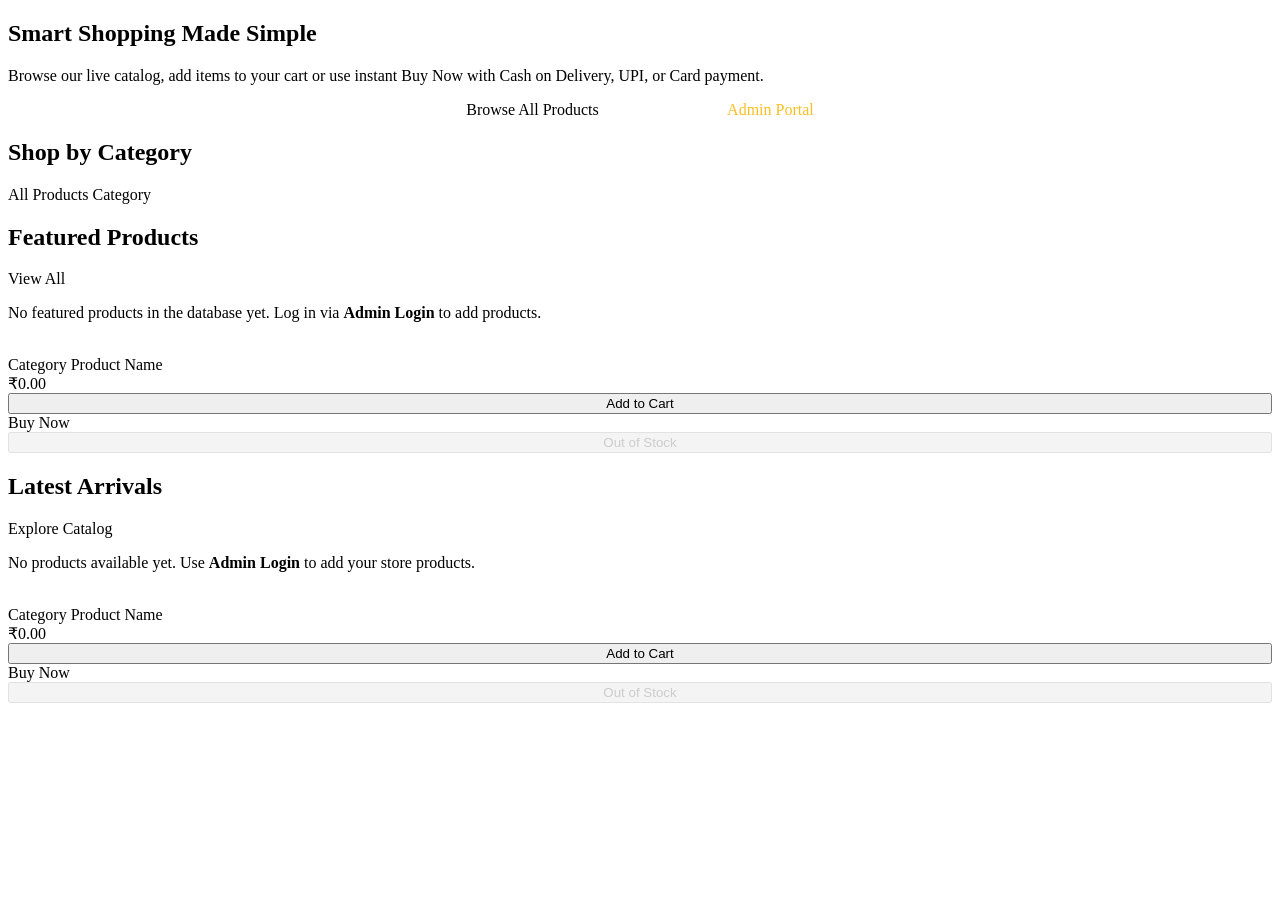
<file: target/classes/templates/index.html>
<!DOCTYPE html>
<html xmlns:th="http://www.thymeleaf.org">
<head th:replace="~{fragments :: head('Home')}"></head>
<body>
<div th:replace="~{fragments :: navbar}"></div>

<main>
    <section class="hero">
        <div class="container">
            <h1>Smart Shopping Made Simple</h1>
            <p>Browse our live catalog, add items to your cart or use instant Buy Now with Cash on Delivery, UPI, or Card payment.</p>
            <div style="display:flex; gap:12px; justify-content:center; flex-wrap:wrap;">
                <a th:href="@{/products}" class="btn btn-accent">Browse All Products</a>
                <a th:href="@{/login}" class="btn btn-outline" style="color:#fff; border-color:rgba(255,255,255,0.4);">Customer Login</a>
                <a th:href="@{/admin/login}" class="btn btn-outline" style="color:#fbbf24; border-color:#fbbf24;">Admin Portal</a>
            </div>
        </div>
    </section>

    <div th:replace="~{fragments :: alerts}"></div>

    <div class="container">
        <div class="section-header">
            <h2>Shop by Category</h2>
        </div>
        <div class="category-pills">
            <a th:href="@{/products}" class="category-pill">All Products</a>
            <a th:each="cat : ${categories}"
               th:href="@{/products(categoryId=${cat.id})}"
               th:text="${cat.name}"
               class="category-pill">Category</a>
        </div>

        <div class="section-header">
            <h2>Featured Products</h2>
            <a th:href="@{/products}" class="btn btn-outline btn-sm">View All</a>
        </div>

        <div th:if="${#lists.isEmpty(featuredProducts)}" class="empty-state">
            <p>No featured products in the database yet. Log in via <strong>Admin Login</strong> to add products.</p>
        </div>

        <div th:unless="${#lists.isEmpty(featuredProducts)}" class="product-grid">
            <div th:each="product : ${featuredProducts}" class="product-card">
                <a th:href="@{/products/{id}(id=${product.id})}">
                    <img th:src="${product.imageUrl}" th:alt="${product.name}">
                </a>
                <div class="product-body">
                    <span class="product-category" th:text="${product.category != null ? product.category.name : 'General'}">Category</span>
                    <a th:href="@{/products/{id}(id=${product.id})}" class="product-title" th:text="${product.name}">Product Name</a>
                    <div class="product-price" th:text="'₹' + ${#numbers.formatDecimal(product.price, 1, 2)}">₹0.00</div>
                    <div class="product-actions" th:if="${product.stock > 0}">
                        <form th:action="@{/cart/add}" method="post" style="flex:1;">
                            <input type="hidden" name="productId" th:value="${product.id}">
                            <button type="submit" class="btn btn-primary btn-sm" style="width:100%;">Add to Cart</button>
                        </form>
                        <a th:href="@{/checkout/buy-now(productId=${product.id},quantity=1)}"
                           class="btn btn-success btn-sm" style="flex:1;">Buy Now</a>
                    </div>
                    <div class="product-actions" th:if="${product.stock <= 0}">
                        <button disabled class="btn btn-outline btn-sm" style="width:100%; opacity:0.6;">Out of Stock</button>
                    </div>
                </div>
            </div>
        </div>

        <div class="section-header">
            <h2>Latest Arrivals</h2>
            <a th:href="@{/products}" class="btn btn-outline btn-sm">Explore Catalog</a>
        </div>

        <div th:if="${#lists.isEmpty(latestProducts)}" class="empty-state">
            <p>No products available yet. Use <strong>Admin Login</strong> to add your store products.</p>
        </div>

        <div th:unless="${#lists.isEmpty(latestProducts)}" class="product-grid">
            <div th:each="product : ${latestProducts}" class="product-card">
                <a th:href="@{/products/{id}(id=${product.id})}">
                    <img th:src="${product.imageUrl}" th:alt="${product.name}">
                </a>
                <div class="product-body">
                    <span class="product-category" th:text="${product.category != null ? product.category.name : 'General'}">Category</span>
                    <a th:href="@{/products/{id}(id=${product.id})}" class="product-title" th:text="${product.name}">Product Name</a>
                    <div class="product-price" th:text="'₹' + ${#numbers.formatDecimal(product.price, 1, 2)}">₹0.00</div>
                    <div class="product-actions" th:if="${product.stock > 0}">
                        <form th:action="@{/cart/add}" method="post" style="flex:1;">
                            <input type="hidden" name="productId" th:value="${product.id}">
                            <button type="submit" class="btn btn-primary btn-sm" style="width:100%;">Add to Cart</button>
                        </form>
                        <a th:href="@{/checkout/buy-now(productId=${product.id},quantity=1)}"
                           class="btn btn-success btn-sm" style="flex:1;">Buy Now</a>
                    </div>
                    <div class="product-actions" th:if="${product.stock <= 0}">
                        <button disabled class="btn btn-outline btn-sm" style="width:100%; opacity:0.6;">Out of Stock</button>
                    </div>
                </div>
            </div>
        </div>
    </div>
</main>

<div th:replace="~{fragments :: footer}"></div>
</body>
</html>
</file>
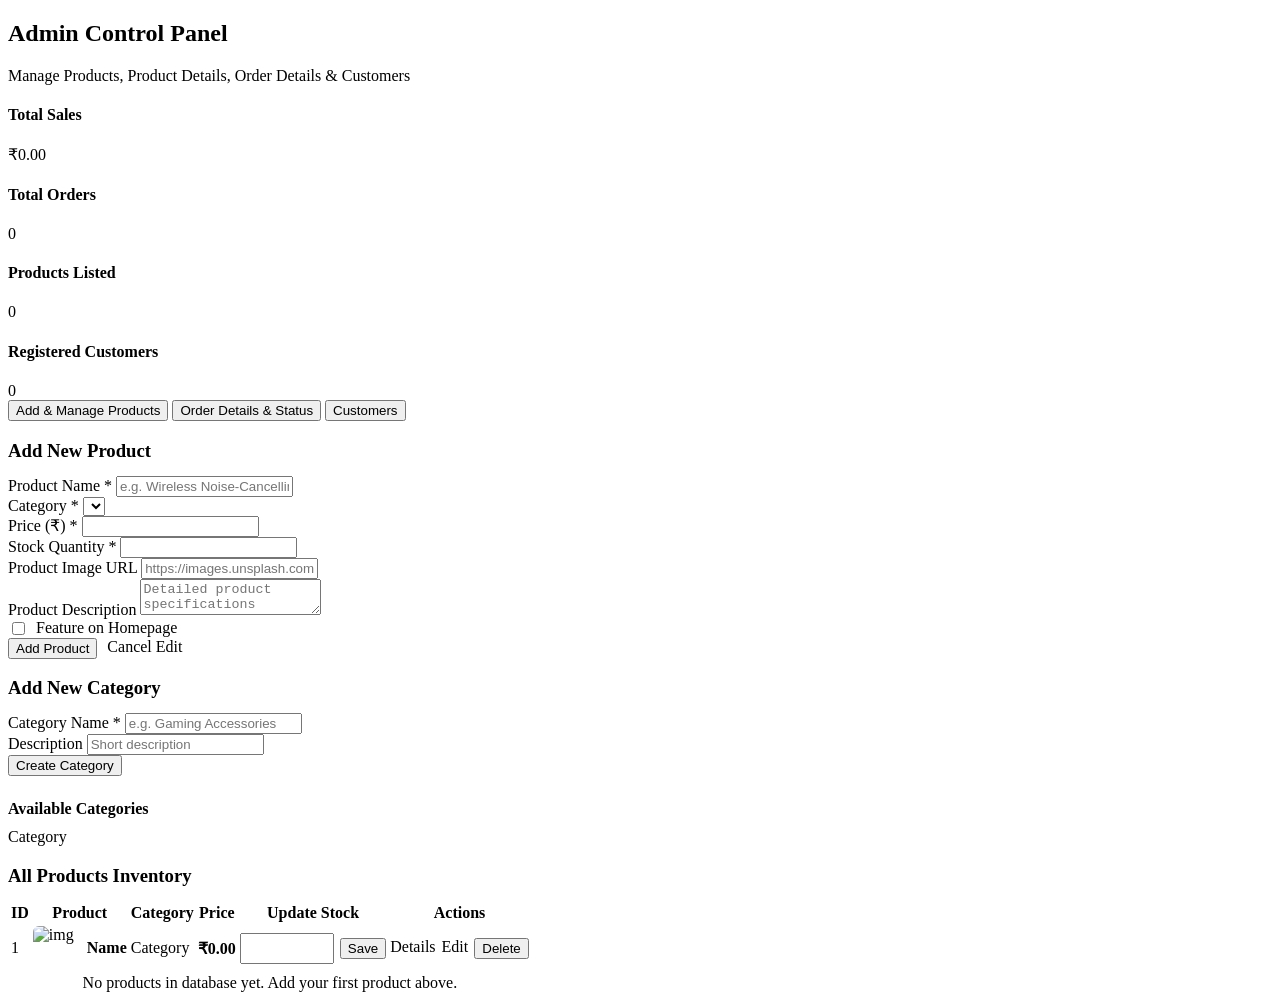
<file: target/classes/templates/admin-dashboard.html>
<!DOCTYPE html>
<html xmlns:th="http://www.thymeleaf.org">
<head th:replace="~{fragments :: head('Admin Dashboard')}"></head>
<body>
<div th:replace="~{fragments :: adminNavbar}"></div>

<main class="container">
    <div th:replace="~{fragments :: alerts}"></div>

    <div class="section-header">
        <h2>Admin Control Panel</h2>
        <span style="color:var(--muted);">Manage Products, Product Details, Order Details &amp; Customers</span>
    </div>

    <div class="stats-grid">
        <div class="stat-card">
            <h4>Total Sales</h4>
            <div class="value" th:text="'₹' + ${#numbers.formatDecimal(totalSales, 1, 2)}">₹0.00</div>
        </div>
        <div class="stat-card">
            <h4>Total Orders</h4>
            <div class="value" th:text="${totalOrders}">0</div>
        </div>
        <div class="stat-card">
            <h4>Products Listed</h4>
            <div class="value" th:text="${totalProducts}">0</div>
        </div>
        <div class="stat-card">
            <h4>Registered Customers</h4>
            <div class="value" th:text="${totalCustomers}">0</div>
        </div>
    </div>

    <div class="category-pills">
        <button type="button" class="category-pill active" data-tab-target="products-tab">Add &amp; Manage Products</button>
        <button type="button" class="category-pill" data-tab-target="orders-tab">Order Details &amp; Status</button>
        <button type="button" class="category-pill" data-tab-target="customers-tab">Customers</button>
    </div>

    <!-- TAB 1: ADD PRODUCT & INVENTORY -->
    <div data-tab-panel="products-tab">
        <div class="grid-2">
            <div class="card">
                <h3 style="margin-bottom: 14px;" th:text="${isEditing ? 'Update Product' : 'Add New Product'}">Add New Product</h3>
                <form th:action="@{/admin/products/save}" th:object="${productForm}" method="post">
                    <input type="hidden" th:field="*{id}">
                    <div class="form-group">
                        <label>Product Name *</label>
                        <input type="text" th:field="*{name}" class="form-control" required placeholder="e.g. Wireless Noise-Cancelling Headphones">
                    </div>
                    <div class="form-group">
                        <label>Category *</label>
                        <select name="categoryId" class="form-control" required>
                            <option th:each="cat : ${categories}"
                                    th:value="${cat.id}"
                                    th:text="${cat.name}"
                                    th:selected="${productForm.category != null && productForm.category.id == cat.id}"></option>
                        </select>
                    </div>
                    <div class="grid-2" style="gap:12px;">
                        <div class="form-group">
                            <label>Price (₹) *</label>
                            <input type="number" step="0.01" min="1" th:field="*{price}" class="form-control" required>
                        </div>
                        <div class="form-group">
                            <label>Stock Quantity *</label>
                            <input type="number" min="0" th:field="*{stock}" class="form-control" required>
                        </div>
                    </div>
                    <div class="form-group">
                        <label>Product Image URL</label>
                        <input type="url" th:field="*{imageUrl}" class="form-control" placeholder="https://images.unsplash.com/...">
                    </div>
                    <div class="form-group">
                        <label>Product Description</label>
                        <textarea th:field="*{description}" rows="2" class="form-control" placeholder="Detailed product specifications"></textarea>
                    </div>
                    <div class="form-group">
                        <label style="display:flex; align-items:center; gap:8px; cursor:pointer;">
                            <input type="checkbox" th:field="*{featured}">
                            <span>Feature on Homepage</span>
                        </label>
                    </div>
                    <div style="display:flex; gap:10px;">
                        <button type="submit" class="btn btn-primary" th:text="${isEditing ? 'Update Product' : 'Add Product'}">Add Product</button>
                        <a th:if="${isEditing}" th:href="@{/admin/dashboard}" class="btn btn-outline">Cancel Edit</a>
                    </div>
                </form>
            </div>

            <div class="card" style="align-self:start;">
                <h3 style="margin-bottom: 14px;">Add New Category</h3>
                <form th:action="@{/admin/categories/save}" method="post">
                    <div class="form-group">
                        <label>Category Name *</label>
                        <input type="text" name="name" class="form-control" required placeholder="e.g. Gaming Accessories">
                    </div>
                    <div class="form-group">
                        <label>Description</label>
                        <input type="text" name="description" class="form-control" placeholder="Short description">
                    </div>
                    <button type="submit" class="btn btn-accent">Create Category</button>
                </form>

                <h4 style="margin: 24px 0 10px;">Available Categories</h4>
                <div style="display:flex; flex-wrap:wrap; gap:8px;">
                    <span th:each="cat : ${categories}" class="badge badge-confirmed" th:text="${cat.name}">Category</span>
                </div>
            </div>
        </div>

        <div class="card table-responsive">
            <h3 style="margin-bottom: 14px;">All Products Inventory</h3>
            <table>
                <thead>
                <tr>
                    <th>ID</th>
                    <th>Product</th>
                    <th>Category</th>
                    <th>Price</th>
                    <th>Update Stock</th>
                    <th>Actions</th>
                </tr>
                </thead>
                <tbody>
                <tr th:each="p : ${products}">
                    <td th:text="${p.id}">1</td>
                    <td>
                        <div style="display:flex; align-items:center; gap:10px;">
                            <img th:src="${p.imageUrl}" alt="img" style="width:44px; height:44px; object-fit:cover; border-radius:6px;">
                            <div>
                                <a th:href="@{/admin/products/{id}(id=${p.id})}" style="font-weight:700; color:var(--primary);" th:text="${p.name}">Name</a>
                                <div style="font-size:0.78rem; color:var(--muted);" th:text="${p.featured ? 'Featured' : 'Standard'}"></div>
                            </div>
                        </div>
                    </td>
                    <td th:text="${p.category != null ? p.category.name : '-'}">Category</td>
                    <td style="font-weight:700;" th:text="'₹' + ${#numbers.formatDecimal(p.price, 1, 2)}">₹0.00</td>
                    <td>
                        <form th:action="@{/admin/products/stock}" method="post" style="display:flex; gap:6px; align-items:center;">
                            <input type="hidden" name="productId" th:value="${p.id}">
                            <input type="number" name="stock" th:value="${p.stock}" min="0" class="form-control" style="width:78px; padding:6px;">
                            <button type="submit" class="btn btn-outline btn-sm">Save</button>
                        </form>
                    </td>
                    <td>
                        <div style="display:flex; gap:6px; flex-wrap:wrap;">
                            <a th:href="@{/admin/products/{id}(id=${p.id})}" class="btn btn-outline btn-sm">Details</a>
                            <a th:href="@{/admin/dashboard(editId=${p.id})}" class="btn btn-primary btn-sm">Edit</a>
                            <form th:action="@{/admin/products/delete}" method="post" onsubmit="return confirm('Delete this product?');">
                                <input type="hidden" name="productId" th:value="${p.id}">
                                <button type="submit" class="btn btn-danger btn-sm">Delete</button>
                            </form>
                        </div>
                    </td>
                </tr>
                <tr th:if="${#lists.isEmpty(products)}">
                    <td colspan="6" style="text-align:center; color:var(--muted);">No products in database yet. Add your first product above.</td>
                </tr>
                </tbody>
            </table>
        </div>
    </div>

    <!-- TAB 2: ORDER DETAILS & MANAGEMENT -->
    <div data-tab-panel="orders-tab" style="display:none;">
        <div class="card table-responsive">
            <h3 style="margin-bottom: 14px;">All Customer Orders</h3>
            <table>
                <thead>
                <tr>
                    <th>Order ID</th>
                    <th>Customer</th>
                    <th>Payment</th>
                    <th>Total</th>
                    <th>Status</th>
                    <th>Manage</th>
                </tr>
                </thead>
                <tbody>
                <tr th:each="o : ${orders}">
                    <td>
                        <a th:href="@{/admin/orders/{id}(id=${o.id})}" style="font-weight:700; color:var(--primary);" th:text="${o.orderNumber}">ORD-1</a><br>
                        <small style="color:var(--muted);" th:text="${#temporals.format(o.orderDate, 'dd MMM yyyy, hh:mm a')}">Date</small>
                    </td>
                    <td>
                        <strong th:text="${o.user.fullName}">Customer</strong><br>
                        <small th:text="${o.phone}">Phone</small>
                    </td>
                    <td>
                        <span th:text="${o.paymentMethod}">COD</span><br>
                        <span class="badge badge-paid" th:text="${o.paymentStatus}">PENDING</span>
                    </td>
                    <td style="font-weight:700;" th:text="'₹' + ${#numbers.formatDecimal(o.totalAmount, 1, 2)}">₹0.00</td>
                    <td>
                        <span class="badge" th:classappend="${'badge-' + #strings.toLowerCase(o.status)}" th:text="${o.status}">PENDING</span>
                    </td>
                    <td>
                        <div style="display:flex; gap:6px; align-items:center; flex-wrap:wrap;">
                            <a th:href="@{/admin/orders/{id}(id=${o.id})}" class="btn btn-outline btn-sm">Order Details</a>
                            <form th:action="@{/admin/orders/status}" method="post" style="display:flex; gap:6px;">
                                <input type="hidden" name="orderId" th:value="${o.id}">
                                <select name="status" class="form-control" style="padding:5px; font-size:0.84rem;">
                                    <option value="PENDING" th:selected="${o.status == 'PENDING'}">PENDING</option>
                                    <option value="CONFIRMED" th:selected="${o.status == 'CONFIRMED'}">CONFIRMED</option>
                                    <option value="SHIPPED" th:selected="${o.status == 'SHIPPED'}">SHIPPED</option>
                                    <option value="DELIVERED" th:selected="${o.status == 'DELIVERED'}">DELIVERED</option>
                                    <option value="CANCELLED" th:selected="${o.status == 'CANCELLED'}">CANCELLED</option>
                                </select>
                                <button type="submit" class="btn btn-primary btn-sm">Save</button>
                            </form>
                        </div>
                    </td>
                </tr>
                <tr th:if="${#lists.isEmpty(orders)}">
                    <td colspan="6" style="text-align:center; color:var(--muted);">No orders placed yet.</td>
                </tr>
                </tbody>
            </table>
        </div>
    </div>

    <!-- TAB 3: CUSTOMERS LIST -->
    <div data-tab-panel="customers-tab" style="display:none;">
        <div class="card table-responsive">
            <h3 style="margin-bottom: 14px;">Registered Customers</h3>
            <table>
                <thead>
                <tr>
                    <th>ID</th>
                    <th>Full Name</th>
                    <th>Email</th>
                    <th>Phone</th>
                    <th>Address</th>
                    <th>Joined</th>
                </tr>
                </thead>
                <tbody>
                <tr th:each="c : ${customers}">
                    <td th:text="${c.id}">1</td>
                    <td style="font-weight:600;" th:text="${c.fullName}">Name</td>
                    <td th:text="${c.email}">Email</td>
                    <td th:text="${c.phone != null ? c.phone : '-'}">Phone</td>
                    <td th:text="${c.address != null ? c.address : '-'}">Address</td>
                    <td th:text="${#temporals.format(c.createdAt, 'dd MMM yyyy')}">Date</td>
                </tr>
                <tr th:if="${#lists.isEmpty(customers)}">
                    <td colspan="6" style="text-align:center; color:var(--muted);">No registered customers yet.</td>
                </tr>
                </tbody>
            </table>
        </div>
    </div>
</main>

<div th:replace="~{fragments :: footer}"></div>
</body>
</html>
</file>
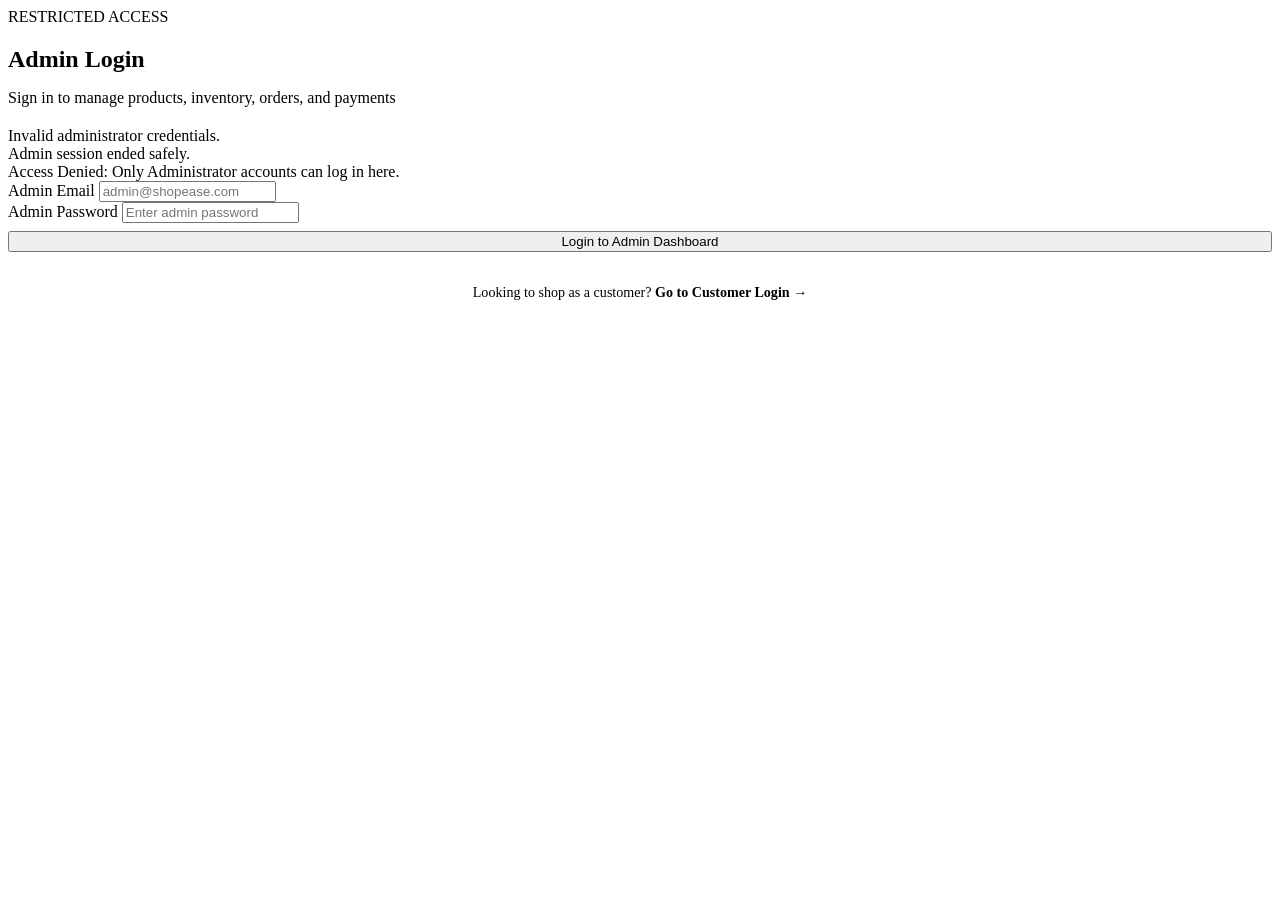
<file: target/classes/templates/admin-login.html>
<!DOCTYPE html>
<html xmlns:th="http://www.thymeleaf.org">
<head th:replace="~{fragments :: head('Admin Login')}"></head>
<body>
<div th:replace="~{fragments :: navbar}"></div>

<main class="container">
    <div th:replace="~{fragments :: alerts}"></div>

    <div class="card auth-box admin-auth-box">
        <span class="badge badge-pending" style="margin-bottom:8px;">RESTRICTED ACCESS</span>
        <h2 style="margin-bottom: 6px;">Admin Login</h2>
        <p style="color: var(--muted); margin-bottom: 20px;">Sign in to manage products, inventory, orders, and payments</p>

        <div th:if="${param.error}" class="alert alert-danger">Invalid administrator credentials.</div>
        <div th:if="${param.logout}" class="alert alert-success">Admin session ended safely.</div>
        <div th:if="${param.unauthorized}" class="alert alert-danger">Access Denied: Only Administrator accounts can log in here.</div>

        <form th:action="@{/admin/login}" method="post">
            <div class="form-group">
                <label for="email">Admin Email</label>
                <input type="email" id="email" name="email" class="form-control" required placeholder="admin@shopease.com">
            </div>
            <div class="form-group">
                <label for="password">Admin Password</label>
                <input type="password" id="password" name="password" class="form-control" required placeholder="Enter admin password">
            </div>
            <button type="submit" class="btn btn-dark" style="width:100%; margin-top:8px;">Login to Admin Dashboard</button>
        </form>

        <hr style="border:none; border-top:1px solid var(--border); margin:16px 0;">
        <p style="text-align: center; font-size: 0.88rem; color:var(--muted);">
            Looking to shop as a customer? <a th:href="@{/login}" style="color: var(--primary); font-weight: 700;">Go to Customer Login &rarr;</a>
        </p>
    </div>
</main>

<div th:replace="~{fragments :: footer}"></div>
</body>
</html>
</file>
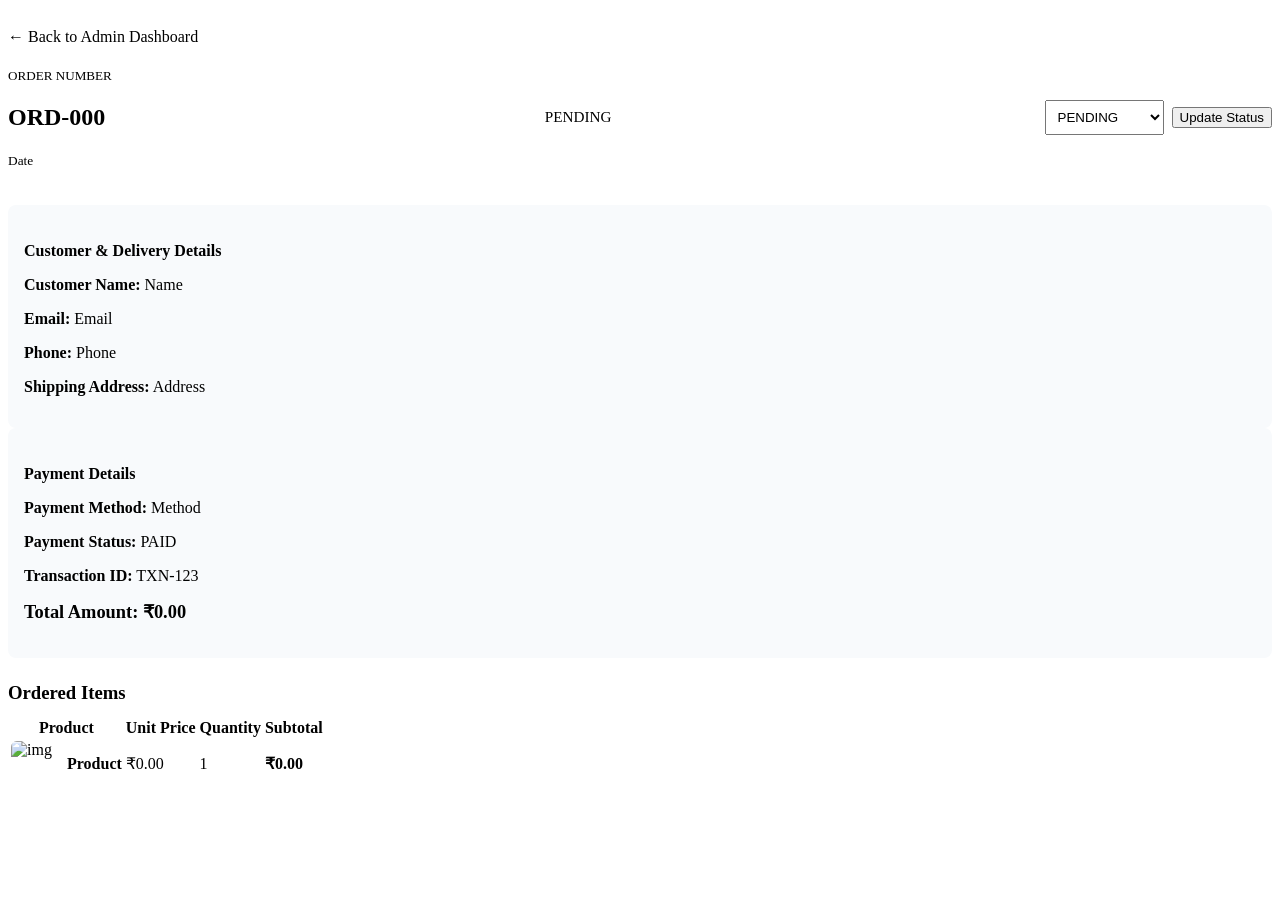
<file: target/classes/templates/admin-order-details.html>
<!DOCTYPE html>
<html xmlns:th="http://www.thymeleaf.org">
<head th:replace="~{fragments :: head('Admin - Order Details')}"></head>
<body>
<div th:replace="~{fragments :: adminNavbar}"></div>

<main class="container" style="margin-top: 28px;">
    <div th:replace="~{fragments :: alerts}"></div>

    <div style="display:flex; justify-content:space-between; align-items:center; margin-bottom:20px;">
        <a th:href="@{/admin/dashboard}" class="btn btn-outline btn-sm">&larr; Back to Admin Dashboard</a>
    </div>

    <div class="card">
        <div style="display:flex; justify-content:space-between; align-items:center; flex-wrap:wrap; gap:14px; border-bottom:1px solid var(--border); padding-bottom:16px; margin-bottom:20px;">
            <div>
                <span style="font-size:0.82rem; color:var(--muted);">ORDER NUMBER</span>
                <h2 style="color:var(--primary);" th:text="${order.orderNumber}">ORD-000</h2>
                <small style="color:var(--muted);" th:text="'Order Date: ' + ${#temporals.format(order.orderDate, 'dd MMM yyyy, hh:mm a')}">Date</small>
            </div>
            <div>
                <span class="badge" th:classappend="${'badge-' + #strings.toLowerCase(order.status)}"
                      style="font-size:0.95rem; padding:6px 14px;" th:text="${order.status}">PENDING</span>
            </div>
            <form th:action="@{/admin/orders/status}" method="post" style="display:flex; gap:8px; align-items:center;">
                <input type="hidden" name="orderId" th:value="${order.id}">
                <input type="hidden" name="returnTo" value="details">
                <select name="status" class="form-control" style="padding:8px;">
                    <option value="PENDING" th:selected="${order.status == 'PENDING'}">PENDING</option>
                    <option value="CONFIRMED" th:selected="${order.status == 'CONFIRMED'}">CONFIRMED</option>
                    <option value="SHIPPED" th:selected="${order.status == 'SHIPPED'}">SHIPPED</option>
                    <option value="DELIVERED" th:selected="${order.status == 'DELIVERED'}">DELIVERED</option>
                    <option value="CANCELLED" th:selected="${order.status == 'CANCELLED'}">CANCELLED</option>
                </select>
                <button type="submit" class="btn btn-primary btn-sm">Update Status</button>
            </form>
        </div>

        <div class="grid-2" style="margin-bottom:24px;">
            <div style="background:#f8fafc; padding:16px; border-radius:8px; border:1px solid var(--border);">
                <h4 style="margin-bottom:8px;">Customer &amp; Delivery Details</h4>
                <p><strong>Customer Name:</strong> <span th:text="${order.user.fullName}">Name</span></p>
                <p><strong>Email:</strong> <span th:text="${order.user.email}">Email</span></p>
                <p><strong>Phone:</strong> <span th:text="${order.phone}">Phone</span></p>
                <p><strong>Shipping Address:</strong> <span th:text="${order.shippingAddress}">Address</span></p>
            </div>

            <div style="background:#f8fafc; padding:16px; border-radius:8px; border:1px solid var(--border);">
                <h4 style="margin-bottom:8px;">Payment Details</h4>
                <p><strong>Payment Method:</strong> <span th:text="${order.paymentMethod}">Method</span></p>
                <p><strong>Payment Status:</strong> <span class="badge badge-paid" th:text="${order.paymentStatus}">PAID</span></p>
                <p><strong>Transaction ID:</strong> <span th:text="${order.transactionId}">TXN-123</span></p>
                <p style="margin-top:8px; font-size:1.15rem;"><strong>Total Amount:</strong>
                    <span style="color:var(--primary); font-weight:800;" th:text="'₹' + ${#numbers.formatDecimal(order.totalAmount, 1, 2)}">₹0.00</span>
                </p>
            </div>
        </div>

        <h3 style="margin-bottom:12px;">Ordered Items</h3>
        <div class="table-responsive">
            <table>
                <thead>
                <tr>
                    <th>Product</th>
                    <th>Unit Price</th>
                    <th>Quantity</th>
                    <th>Subtotal</th>
                </tr>
                </thead>
                <tbody>
                <tr th:each="item : ${order.items}">
                    <td>
                        <div style="display:flex; align-items:center; gap:10px;">
                            <img th:src="${item.product.imageUrl}" alt="img" style="width:46px; height:46px; object-fit:cover; border-radius:6px;">
                            <a th:href="@{/admin/products/{id}(id=${item.product.id})}" style="font-weight:700; color:var(--primary);" th:text="${item.product.name}">Product</a>
                        </div>
                    </td>
                    <td th:text="'₹' + ${#numbers.formatDecimal(item.price, 1, 2)}">₹0.00</td>
                    <td th:text="${item.quantity}">1</td>
                    <td style="font-weight:700;" th:text="'₹' + ${#numbers.formatDecimal(item.subtotal, 1, 2)}">₹0.00</td>
                </tr>
                </tbody>
            </table>
        </div>
    </div>
</main>

<div th:replace="~{fragments :: footer}"></div>
</body>
</html>
</file>
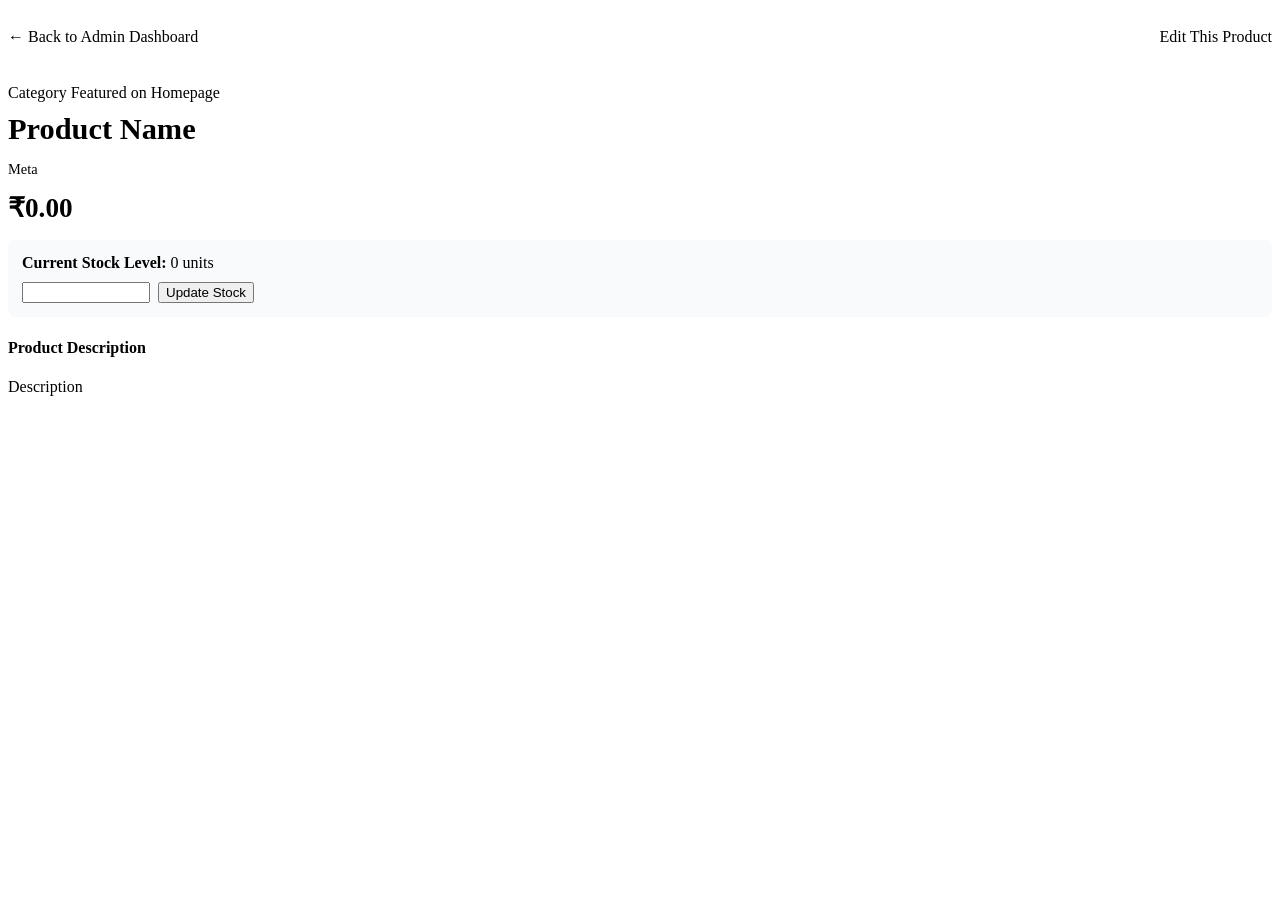
<file: target/classes/templates/admin-product-details.html>
<!DOCTYPE html>
<html xmlns:th="http://www.thymeleaf.org">
<head th:replace="~{fragments :: head('Admin - Product Details')}"></head>
<body>
<div th:replace="~{fragments :: adminNavbar}"></div>

<main class="container" style="margin-top: 28px;">
    <div th:replace="~{fragments :: alerts}"></div>

    <div style="display:flex; justify-content:space-between; align-items:center; margin-bottom:20px;">
        <a th:href="@{/admin/dashboard}" class="btn btn-outline btn-sm">&larr; Back to Admin Dashboard</a>
        <a th:href="@{/admin/dashboard(editId=${product.id})}" class="btn btn-primary btn-sm">Edit This Product</a>
    </div>

    <div class="card grid-2" style="align-items:start;">
        <div>
            <img th:src="${product.imageUrl}" th:alt="${product.name}"
                 style="width:100%; max-height:400px; object-fit:cover; border-radius:10px; border:1px solid var(--border);">
        </div>
        <div>
            <span class="badge badge-confirmed" th:text="${product.category != null ? product.category.name : 'Uncategorized'}">Category</span>
            <span th:if="${product.featured}" class="badge badge-pending">Featured on Homepage</span>

            <h1 style="font-size: 1.9rem; margin: 10px 0;" th:text="${product.name}">Product Name</h1>
            <p style="color: var(--muted); font-size:0.9rem; margin-bottom: 14px;"
               th:text="'Product ID: #' + ${product.id} + ' | Added on: ' + ${#temporals.format(product.createdAt, 'dd MMM yyyy, hh:mm a')}">Meta</p>

            <div style="font-size: 1.7rem; font-weight: 800; color: var(--primary); margin-bottom: 16px;"
                 th:text="'₹' + ${#numbers.formatDecimal(product.price, 1, 2)}">₹0.00</div>

            <div style="background:#f8fafc; padding:14px; border-radius:8px; border:1px solid var(--border); margin-bottom:18px;">
                <strong>Current Stock Level: </strong>
                <span th:text="${product.stock} + ' units'">0 units</span>
                <form th:action="@{/admin/products/stock}" method="post" style="display:flex; gap:8px; margin-top:10px;">
                    <input type="hidden" name="productId" th:value="${product.id}">
                    <input type="number" name="stock" th:value="${product.stock}" min="0" class="form-control" style="max-width:120px;">
                    <button type="submit" class="btn btn-primary btn-sm">Update Stock</button>
                </form>
            </div>

            <h4>Product Description</h4>
            <p style="margin-top:6px; white-space: pre-line; color:var(--text);"
               th:text="${product.description != null && !product.description.isEmpty() ? product.description : 'No description provided.'}">Description</p>
        </div>
    </div>
</main>

<div th:replace="~{fragments :: footer}"></div>
</body>
</html>
</file>
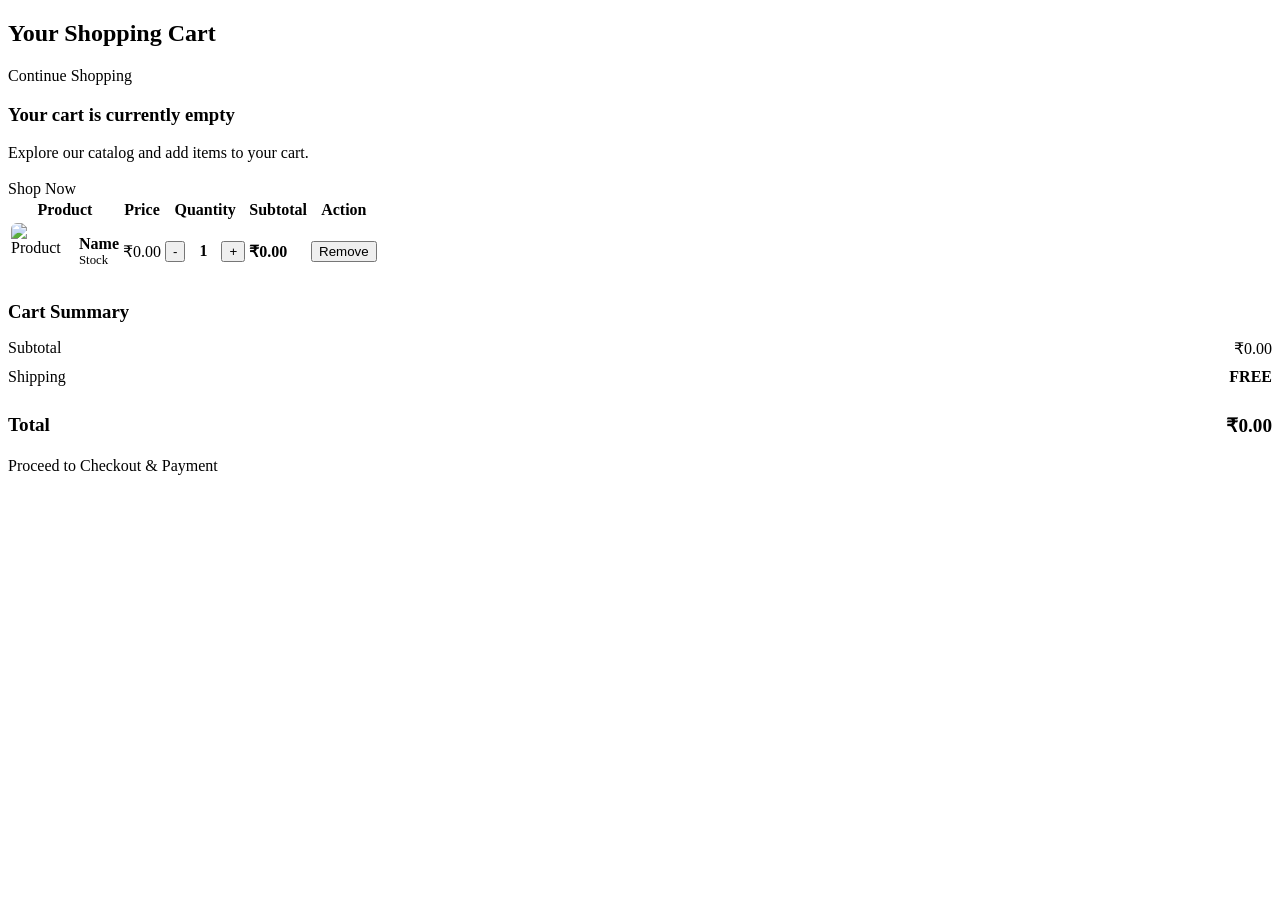
<file: target/classes/templates/cart.html>
<!DOCTYPE html>
<html xmlns:th="http://www.thymeleaf.org">
<head th:replace="~{fragments :: head('Shopping Cart')}"></head>
<body>
<div th:replace="~{fragments :: navbar}"></div>

<main class="container">
    <div th:replace="~{fragments :: alerts}"></div>

    <div class="section-header">
        <h2>Your Shopping Cart</h2>
        <a th:href="@{/products}" class="btn btn-outline btn-sm">Continue Shopping</a>
    </div>

    <div th:if="${#lists.isEmpty(cartItems)}" class="empty-state">
        <h3>Your cart is currently empty</h3>
        <p style="margin-bottom: 18px;">Explore our catalog and add items to your cart.</p>
        <a th:href="@{/products}" class="btn btn-primary">Shop Now</a>
    </div>

    <div th:unless="${#lists.isEmpty(cartItems)}" class="cart-layout">
        <div class="card table-responsive" style="padding: 0; overflow: hidden;">
            <table>
                <thead>
                <tr>
                    <th>Product</th>
                    <th>Price</th>
                    <th>Quantity</th>
                    <th>Subtotal</th>
                    <th>Action</th>
                </tr>
                </thead>
                <tbody>
                <tr th:each="item : ${cartItems}">
                    <td>
                        <div style="display:flex; align-items:center; gap:12px;">
                            <img th:src="${item.product.imageUrl}" alt="Product" style="width:56px; height:56px; object-fit:cover; border-radius:6px;">
                            <div>
                                <a th:href="@{/products/{id}(id=${item.product.id})}" style="font-weight:700;" th:text="${item.product.name}">Name</a>
                                <div style="font-size:0.8rem; color:var(--muted);" th:text="'Stock: ' + ${item.product.stock}">Stock</div>
                            </div>
                        </div>
                    </td>
                    <td th:text="'₹' + ${#numbers.formatDecimal(item.product.price, 1, 2)}">₹0.00</td>
                    <td>
                        <div style="display:flex; align-items:center; gap:6px;">
                            <form th:action="@{/cart/update}" method="post">
                                <input type="hidden" name="itemId" th:value="${item.id}">
                                <input type="hidden" name="delta" value="-1">
                                <button type="submit" class="btn btn-outline btn-sm">-</button>
                            </form>
                            <span style="font-weight:700; min-width:24px; text-align:center;" th:text="${item.quantity}">1</span>
                            <form th:action="@{/cart/update}" method="post">
                                <input type="hidden" name="itemId" th:value="${item.id}">
                                <input type="hidden" name="delta" value="1">
                                <button type="submit" class="btn btn-outline btn-sm">+</button>
                            </form>
                        </div>
                    </td>
                    <td style="font-weight:700;" th:text="'₹' + ${#numbers.formatDecimal(item.subtotal, 1, 2)}">₹0.00</td>
                    <td>
                        <form th:action="@{/cart/remove}" method="post">
                            <input type="hidden" name="itemId" th:value="${item.id}">
                            <button type="submit" class="btn btn-danger btn-sm">Remove</button>
                        </form>
                    </td>
                </tr>
                </tbody>
            </table>
        </div>

        <div class="card">
            <h3 style="margin-bottom: 16px;">Cart Summary</h3>
            <div style="display:flex; justify-content:space-between; margin-bottom:10px;">
                <span>Subtotal</span>
                <span th:text="'₹' + ${#numbers.formatDecimal(cartTotal, 1, 2)}">₹0.00</span>
            </div>
            <div style="display:flex; justify-content:space-between; margin-bottom:10px;">
                <span>Shipping</span>
                <span style="color:var(--success); font-weight:600;">FREE</span>
            </div>
            <hr style="border:none; border-top:1px solid var(--border); margin:14px 0;">
            <div style="display:flex; justify-content:space-between; font-size:1.2rem; font-weight:800; margin-bottom:20px;">
                <span>Total</span>
                <span style="color:var(--primary);" th:text="'₹' + ${#numbers.formatDecimal(cartTotal, 1, 2)}">₹0.00</span>
            </div>
            <a th:href="@{/checkout}" class="btn btn-primary" style="width:100%;">Proceed to Checkout &amp; Payment</a>
        </div>
    </div>
</main>

<div th:replace="~{fragments :: footer}"></div>
</body>
</html>
</file>
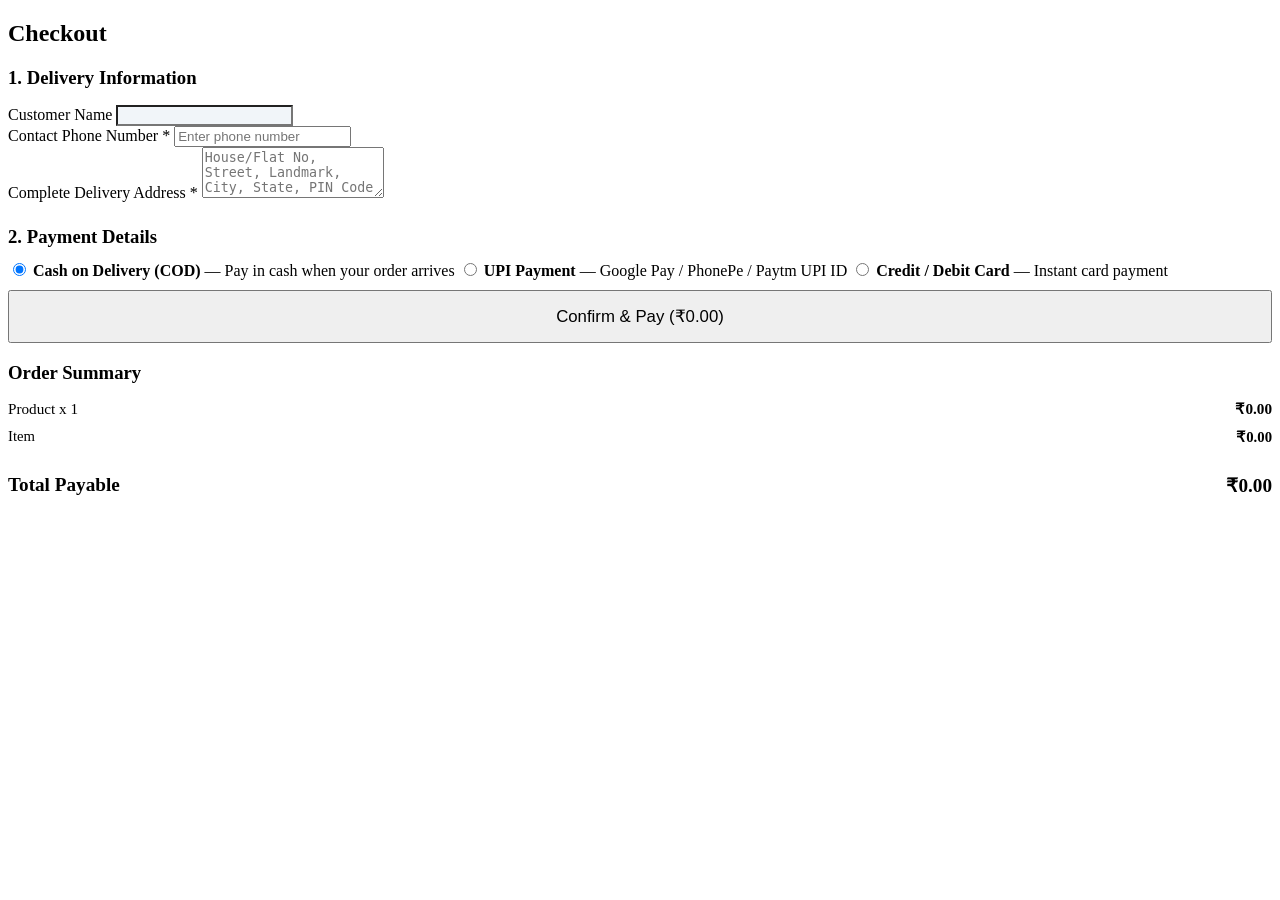
<file: target/classes/templates/checkout.html>
<!DOCTYPE html>
<html xmlns:th="http://www.thymeleaf.org">
<head th:replace="~{fragments :: head('Checkout & Payment')}"></head>
<body>
<div th:replace="~{fragments :: navbar}"></div>

<main class="container">
    <div th:replace="~{fragments :: alerts}"></div>

    <div class="section-header">
        <h2 th:text="${isBuyNow ? 'Express Buy Now Checkout' : 'Cart Checkout & Payment'}">Checkout</h2>
    </div>

    <div class="cart-layout">
        <div class="card">
            <h3 style="margin-bottom: 16px;">1. Delivery Information</h3>
            <form th:action="@{/checkout/place-order}" method="post">
                <input type="hidden" name="isBuyNow" th:value="${isBuyNow}">
                <input th:if="${isBuyNow}" type="hidden" name="productId" th:value="${buyNowProduct.id}">
                <input th:if="${isBuyNow}" type="hidden" name="quantity" th:value="${buyNowQuantity}">

                <div class="form-group">
                    <label>Customer Name</label>
                    <input type="text" class="form-control" th:value="${user.fullName}" readonly style="background:#f1f5f9;">
                </div>
                <div class="form-group">
                    <label for="phone">Contact Phone Number *</label>
                    <input type="text" id="phone" name="phone" th:value="${user.phone}" class="form-control" required placeholder="Enter phone number">
                </div>
                <div class="form-group">
                    <label for="shippingAddress">Complete Delivery Address *</label>
                    <textarea id="shippingAddress" name="shippingAddress" rows="3" class="form-control" required
                              th:text="${user.address}" placeholder="House/Flat No, Street, Landmark, City, State, PIN Code"></textarea>
                </div>

                <h3 style="margin: 24px 0 12px;">2. Payment Details</h3>
                <div class="form-group">
                    <label class="payment-option">
                        <input type="radio" name="paymentMethod" value="Cash on Delivery" checked>
                        <strong> Cash on Delivery (COD)</strong> — Pay in cash when your order arrives
                    </label>
                    <label class="payment-option">
                        <input type="radio" name="paymentMethod" value="UPI">
                        <strong> UPI Payment</strong> — Google Pay / PhonePe / Paytm UPI ID
                    </label>
                    <label class="payment-option">
                        <input type="radio" name="paymentMethod" value="Card">
                        <strong> Credit / Debit Card</strong> — Instant card payment
                    </label>
                </div>

                <div id="paymentReferenceBox" class="form-group" style="display:none; background:#f8fafc; padding:14px; border-radius:8px; border:1px solid var(--border);">
                    <label id="paymentReferenceLabel" for="paymentReference">Payment Reference *</label>
                    <input type="text" id="paymentReference" name="paymentReference" class="form-control" placeholder="">
                </div>

                <button type="submit" class="btn btn-success" style="width:100%; padding:14px; font-size:1.05rem; margin-top:10px;">
                    Confirm &amp; Pay (₹<span th:text="${#numbers.formatDecimal(cartTotal, 1, 2)}">0.00</span>)
                </button>
            </form>
        </div>

        <div class="card">
            <h3 style="margin-bottom: 16px;">Order Summary</h3>

            <!-- Buy Now Single Product Summary -->
            <div th:if="${isBuyNow}" style="display:flex; justify-content:space-between; margin-bottom:10px; font-size:0.95rem;">
                <span th:text="${buyNowProduct.name} + ' x ' + ${buyNowQuantity}">Product x 1</span>
                <span style="font-weight:700;" th:text="'₹' + ${#numbers.formatDecimal(cartTotal, 1, 2)}">₹0.00</span>
            </div>

            <!-- Cart Items Summary -->
            <div th:unless="${isBuyNow}" th:each="item : ${cartItems}" style="display:flex; justify-content:space-between; margin-bottom:10px; font-size:0.92rem;">
                <span th:text="${item.product.name} + ' x ' + ${item.quantity}">Item</span>
                <span style="font-weight:600;" th:text="'₹' + ${#numbers.formatDecimal(item.subtotal, 1, 2)}">₹0.00</span>
            </div>

            <hr style="border:none; border-top:1px solid var(--border); margin:14px 0;">
            <div style="display:flex; justify-content:space-between; font-size:1.2rem; font-weight:800;">
                <span>Total Payable</span>
                <span style="color:var(--primary);" th:text="'₹' + ${#numbers.formatDecimal(cartTotal, 1, 2)}">₹0.00</span>
            </div>
        </div>
    </div>
</main>

<div th:replace="~{fragments :: footer}"></div>
</body>
</html>
</file>
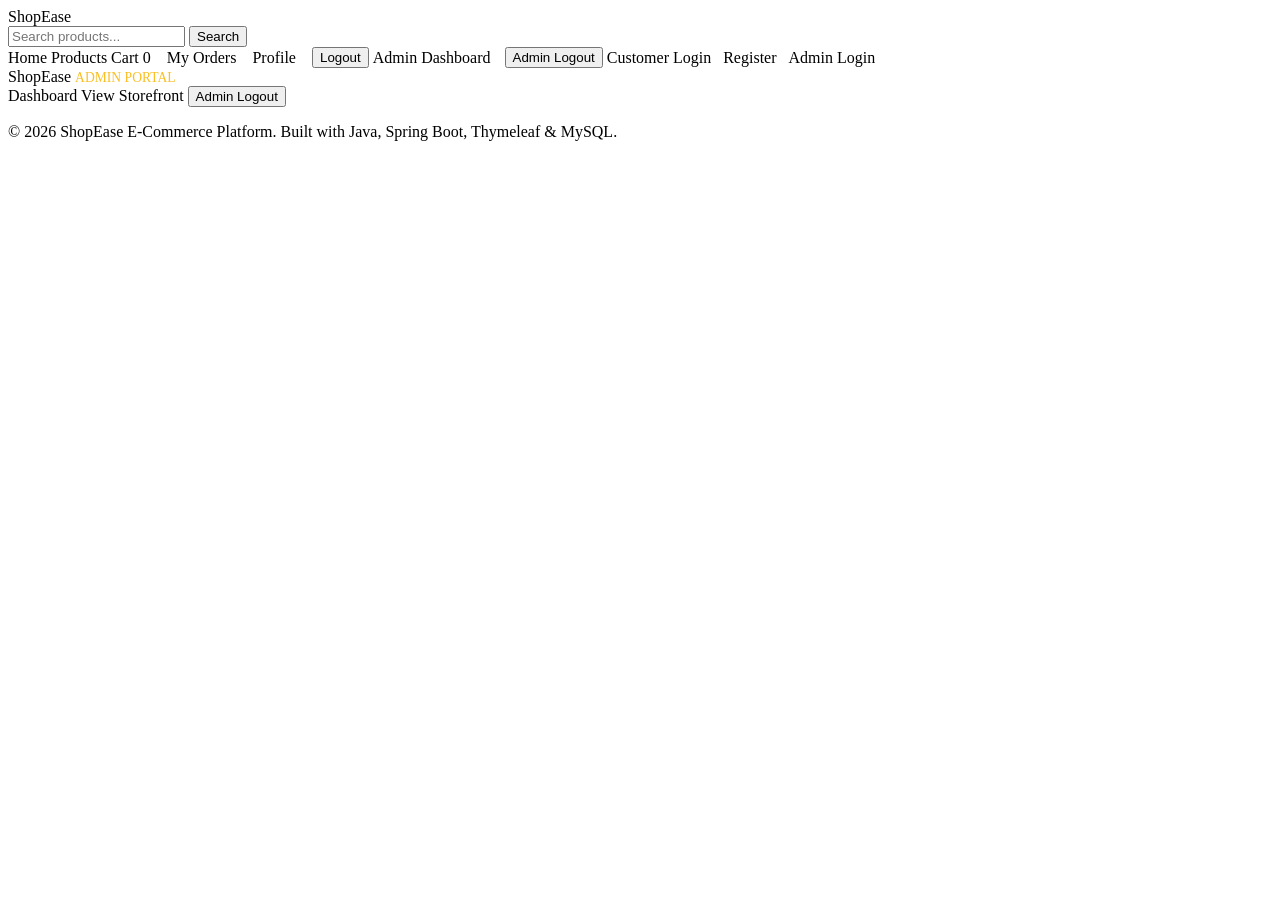
<file: target/classes/templates/fragments.html>
<!DOCTYPE html>
<html xmlns:th="http://www.thymeleaf.org" xmlns:sec="http://www.thymeleaf.org/extras/spring-security">
<head th:fragment="head(title)">
    <meta charset="UTF-8">
    <meta name="viewport" content="width=device-width, initial-scale=1.0">
    <title th:text="${title} + ' | ShopEase'">ShopEase</title>
    <link rel="stylesheet" th:href="@{/css/style.css}">
    <script th:src="@{/js/app.js}" defer></script>
</head>
<body>

<!-- CUSTOMER & PUBLIC NAVBAR -->
<header th:fragment="navbar" class="navbar">
    <div class="container nav-wrapper">
        <a th:href="@{/}" class="brand">Shop<span>Ease</span></a>

        <form th:action="@{/products}" method="get" class="nav-search">
            <input type="text" name="keyword" placeholder="Search products..." th:value="${selectedKeyword}">
            <button type="submit">Search</button>
        </form>

        <nav class="nav-links">
            <a th:href="@{/}">Home</a>
            <a th:href="@{/products}">Products</a>

            <!-- Authenticated Customer Links -->
            <span sec:authorize="hasRole('USER')" style="display:inline-flex; align-items:center; gap:16px;">
                <a th:href="@{/cart}">
                    Cart <span class="cart-badge" th:text="${cartCount}">0</span>
                </a>
                <a th:href="@{/orders}">My Orders</a>
                <a th:href="@{/profile}">Profile</a>
                <form th:action="@{/logout}" method="post" style="display:inline;">
                    <button type="submit" class="nav-logout-btn">Logout</button>
                </form>
            </span>

            <!-- Authenticated Admin Quick Link -->
            <span sec:authorize="hasRole('ADMIN')" style="display:inline-flex; align-items:center; gap:14px;">
                <a th:href="@{/admin/dashboard}" class="btn btn-accent btn-sm">Admin Dashboard</a>
                <form th:action="@{/admin/logout}" method="post" style="display:inline;">
                    <button type="submit" class="nav-logout-btn">Admin Logout</button>
                </form>
            </span>

            <!-- Unauthenticated Visitors: Distinct Customer Login vs Admin Login -->
            <span sec:authorize="!isAuthenticated()" style="display:inline-flex; align-items:center; gap:12px;">
                <a th:href="@{/login}" class="btn btn-primary btn-sm">Customer Login</a>
                <a th:href="@{/register}">Register</a>
                <a th:href="@{/admin/login}" class="btn btn-accent btn-sm">Admin Login</a>
            </span>
        </nav>
    </div>
</header>

<!-- DEDICATED ADMIN NAVBAR -->
<header th:fragment="adminNavbar" class="navbar navbar-admin">
    <div class="container nav-wrapper">
        <a th:href="@{/admin/dashboard}" class="brand">Shop<span>Ease</span> <small style="font-size:0.85rem; color:#fbbf24;">ADMIN PORTAL</small></a>

        <nav class="nav-links">
            <a th:href="@{/admin/dashboard}">Dashboard</a>
            <a th:href="@{/}" target="_blank">View Storefront</a>
            <form th:action="@{/admin/logout}" method="post" style="display:inline;">
                <button type="submit" class="btn btn-danger btn-sm">Admin Logout</button>
            </form>
        </nav>
    </div>
</header>

<div th:fragment="alerts" class="container">
    <div th:if="${successMessage}" class="alert alert-success" th:text="${successMessage}"></div>
    <div th:if="${errorMessage}" class="alert alert-danger" th:text="${errorMessage}"></div>
</div>

<footer th:fragment="footer">
    <div class="container">
        <p>&copy; 2026 ShopEase E-Commerce Platform. Built with Java, Spring Boot, Thymeleaf &amp; MySQL.</p>
    </div>
</footer>

</body>
</html>
</file>
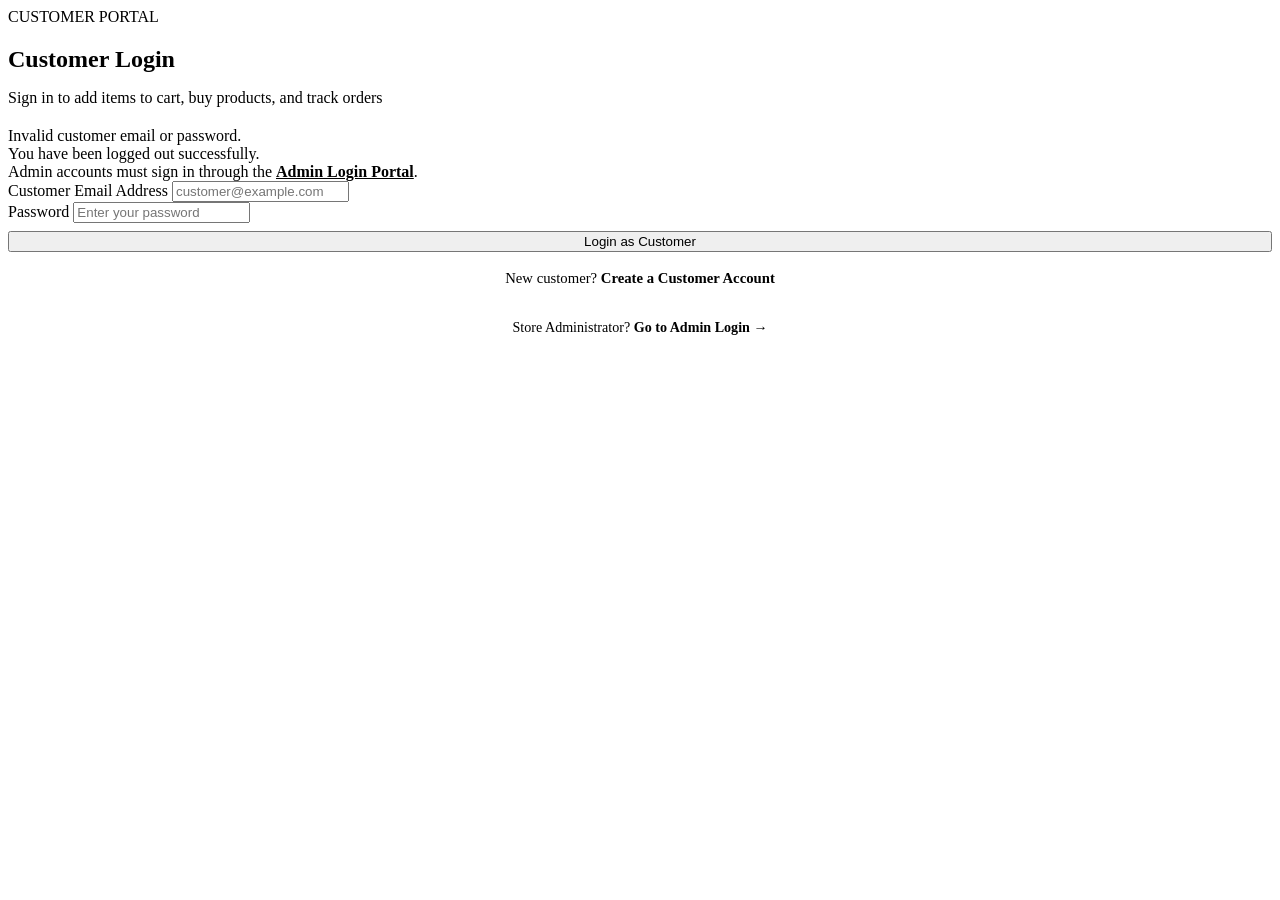
<file: target/classes/templates/login.html>
<!DOCTYPE html>
<html xmlns:th="http://www.thymeleaf.org">
<head th:replace="~{fragments :: head('Customer Login')}"></head>
<body>
<div th:replace="~{fragments :: navbar}"></div>

<main class="container">
    <div th:replace="~{fragments :: alerts}"></div>

    <div class="card auth-box">
        <span class="badge badge-confirmed" style="margin-bottom:8px;">CUSTOMER PORTAL</span>
        <h2 style="margin-bottom: 6px;">Customer Login</h2>
        <p style="color: var(--muted); margin-bottom: 20px;">Sign in to add items to cart, buy products, and track orders</p>

        <div th:if="${param.error}" class="alert alert-danger">Invalid customer email or password.</div>
        <div th:if="${param.logout}" class="alert alert-success">You have been logged out successfully.</div>
        <div th:if="${param.adminPortal}" class="alert alert-danger">
            Admin accounts must sign in through the <a th:href="@{/admin/login}" style="text-decoration:underline; font-weight:700;">Admin Login Portal</a>.
        </div>

        <form th:action="@{/login}" method="post">
            <div class="form-group">
                <label for="email">Customer Email Address</label>
                <input type="email" id="email" name="email" class="form-control" required placeholder="customer@example.com">
            </div>
            <div class="form-group">
                <label for="password">Password</label>
                <input type="password" id="password" name="password" class="form-control" required placeholder="Enter your password">
            </div>
            <button type="submit" class="btn btn-primary" style="width:100%; margin-top:8px;">Login as Customer</button>
        </form>

        <p style="margin-top: 18px; text-align: center; font-size: 0.92rem;">
            New customer? <a th:href="@{/register}" style="color: var(--primary); font-weight: 600;">Create a Customer Account</a>
        </p>
        <hr style="border:none; border-top:1px solid var(--border); margin:16px 0;">
        <p style="text-align: center; font-size: 0.88rem; color:var(--muted);">
            Store Administrator? <a th:href="@{/admin/login}" style="color: var(--secondary); font-weight: 700;">Go to Admin Login &rarr;</a>
        </p>
    </div>
</main>

<div th:replace="~{fragments :: footer}"></div>
</body>
</html>
</file>
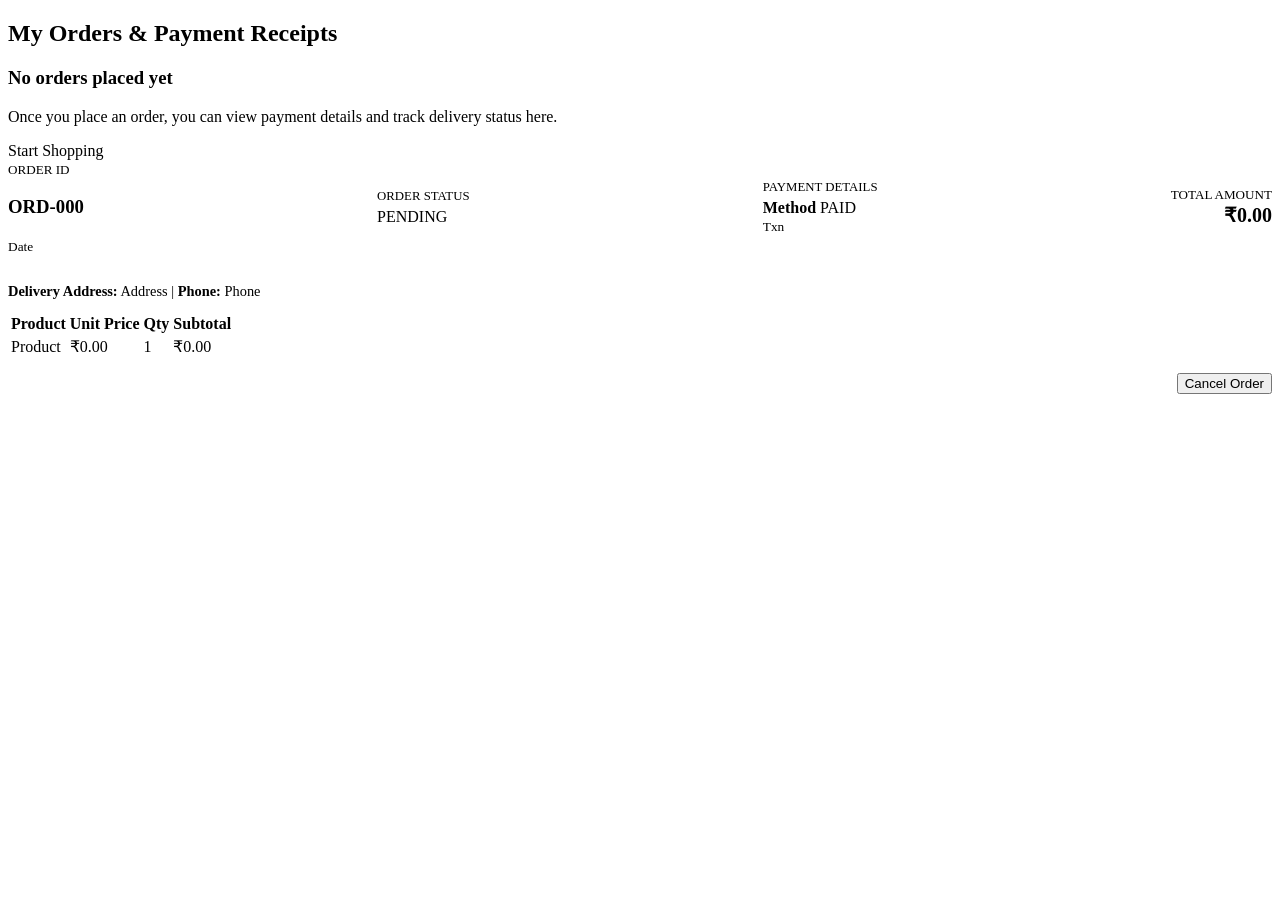
<file: target/classes/templates/my-orders.html>
<!DOCTYPE html>
<html xmlns:th="http://www.thymeleaf.org">
<head th:replace="~{fragments :: head('My Orders & Payment Details')}"></head>
<body>
<div th:replace="~{fragments :: navbar}"></div>

<main class="container">
    <div th:replace="~{fragments :: alerts}"></div>

    <div class="section-header">
        <h2>My Orders &amp; Payment Receipts</h2>
    </div>

    <div th:if="${#lists.isEmpty(orders)}" class="empty-state">
        <h3>No orders placed yet</h3>
        <p style="margin-bottom: 16px;">Once you place an order, you can view payment details and track delivery status here.</p>
        <a th:href="@{/products}" class="btn btn-primary">Start Shopping</a>
    </div>

    <div th:each="order : ${orders}" class="card">
        <div style="display:flex; justify-content:space-between; align-items:center; flex-wrap:wrap; gap:12px; border-bottom:1px solid var(--border); padding-bottom:14px; margin-bottom:14px;">
            <div>
                <span style="font-size:0.82rem; color:var(--muted);">ORDER ID</span>
                <h3 style="color:var(--primary);" th:text="${order.orderNumber}">ORD-000</h3>
                <small style="color:var(--muted);" th:text="'Placed on: ' + ${#temporals.format(order.orderDate, 'dd MMM yyyy, hh:mm a')}">Date</small>
            </div>
            <div>
                <div style="font-size:0.8rem; color:var(--muted); margin-bottom:4px;">ORDER STATUS</div>
                <span class="badge"
                      th:classappend="${'badge-' + #strings.toLowerCase(order.status)}"
                      th:text="${order.status}">PENDING</span>
            </div>
            <div>
                <div style="font-size:0.8rem; color:var(--muted); margin-bottom:4px;">PAYMENT DETAILS</div>
                <strong th:text="${order.paymentMethod}">Method</strong>
                <span class="badge badge-paid" th:text="${order.paymentStatus}">PAID</span><br>
                <small style="color:var(--muted);" th:text="'Txn ID: ' + ${order.transactionId}">Txn</small>
            </div>
            <div style="text-align:right;">
                <div style="font-size:0.82rem; color:var(--muted);">TOTAL AMOUNT</div>
                <strong style="font-size:1.25rem; color:var(--secondary);" th:text="'₹' + ${#numbers.formatDecimal(order.totalAmount, 1, 2)}">₹0.00</strong>
            </div>
        </div>

        <p style="font-size:0.9rem; margin-bottom:12px;">
            <strong>Delivery Address:</strong> <span th:text="${order.shippingAddress}">Address</span> |
            <strong>Phone:</strong> <span th:text="${order.phone}">Phone</span>
        </p>

        <div class="table-responsive">
            <table>
                <thead>
                <tr>
                    <th>Product</th>
                    <th>Unit Price</th>
                    <th>Qty</th>
                    <th>Subtotal</th>
                </tr>
                </thead>
                <tbody>
                <tr th:each="item : ${order.items}">
                    <td th:text="${item.product.name}">Product</td>
                    <td th:text="'₹' + ${#numbers.formatDecimal(item.price, 1, 2)}">₹0.00</td>
                    <td th:text="${item.quantity}">1</td>
                    <td th:text="'₹' + ${#numbers.formatDecimal(item.subtotal, 1, 2)}">₹0.00</td>
                </tr>
                </tbody>
            </table>
        </div>

        <div th:if="${order.cancellable}" style="margin-top:14px; text-align:right;">
            <form th:action="@{/orders/cancel}" method="post" onsubmit="return confirm('Are you sure you want to cancel this order?');">
                <input type="hidden" name="orderId" th:value="${order.id}">
                <button type="submit" class="btn btn-danger btn-sm">Cancel Order</button>
            </form>
        </div>
    </div>
</main>

<div th:replace="~{fragments :: footer}"></div>
</body>
</html>
</file>
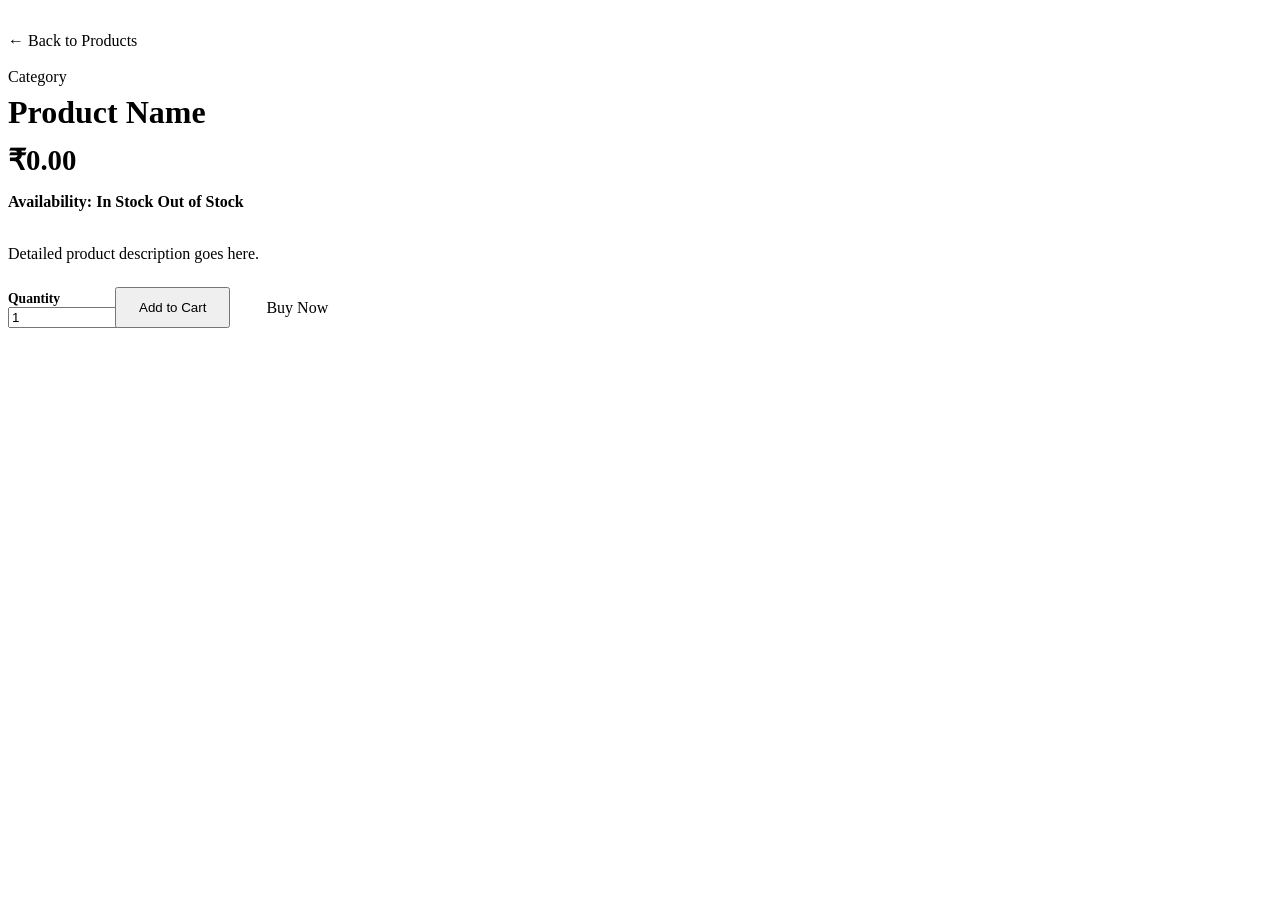
<file: target/classes/templates/product-details.html>
<!DOCTYPE html>
<html xmlns:th="http://www.thymeleaf.org">
<head th:replace="~{fragments :: head(${product.name})}"></head>
<body>
<div th:replace="~{fragments :: navbar}"></div>

<main class="container" style="margin-top: 32px;">
    <div th:replace="~{fragments :: alerts}"></div>

    <a th:href="@{/products}" class="btn btn-outline btn-sm" style="margin-bottom: 20px;">&larr; Back to Products</a>

    <div class="card grid-2" style="align-items: center;">
        <div>
            <img th:src="${product.imageUrl}" th:alt="${product.name}"
                 style="width:100%; max-height:420px; object-fit:cover; border-radius:10px; border:1px solid var(--border);">
        </div>
        <div>
            <span class="product-category" th:text="${product.category != null ? product.category.name : 'General'}">Category</span>
            <h1 style="font-size: 2rem; margin: 8px 0;" th:text="${product.name}">Product Name</h1>
            <div style="font-size: 1.8rem; font-weight: 800; color: var(--primary); margin: 12px 0;"
                 th:text="'₹' + ${#numbers.formatDecimal(product.price, 1, 2)}">₹0.00</div>

            <p style="margin-bottom: 16px;">
                <strong>Availability: </strong>
                <span th:if="${product.stock > 0}" style="color:var(--success); font-weight:700;"
                      th:text="'In Stock (' + product.stock + ' units available)'">In Stock</span>
                <span th:if="${product.stock <= 0}" style="color:var(--danger); font-weight:700;">Out of Stock</span>
            </p>

            <p style="color: var(--text); margin-bottom: 24px; white-space: pre-line;" th:text="${product.description}">
                Detailed product description goes here.
            </p>

            <div th:if="${product.stock > 0}">
                <form th:action="@{/cart/add}" method="post" style="display:flex; gap:12px; align-items:end; flex-wrap:wrap;">
                    <input type="hidden" name="productId" th:value="${product.id}">
                    <div style="width: 95px;">
                        <label for="quantity" style="font-size:0.85rem; font-weight:600;">Quantity</label>
                        <input type="number" id="quantity" name="quantity" value="1" min="1" th:max="${product.stock}" class="form-control">
                    </div>
                    <button type="submit" class="btn btn-primary" style="padding: 11px 22px;">Add to Cart</button>
                    <a id="buyNowLink"
                       th:attr="data-base-href=@{/checkout/buy-now(productId=${product.id})}"
                       th:href="@{/checkout/buy-now(productId=${product.id},quantity=1)}"
                       class="btn btn-success" style="padding: 11px 24px;">Buy Now</a>
                </form>
            </div>
        </div>
    </div>
</main>

<div th:replace="~{fragments :: footer}"></div>
</body>
</html>
</file>
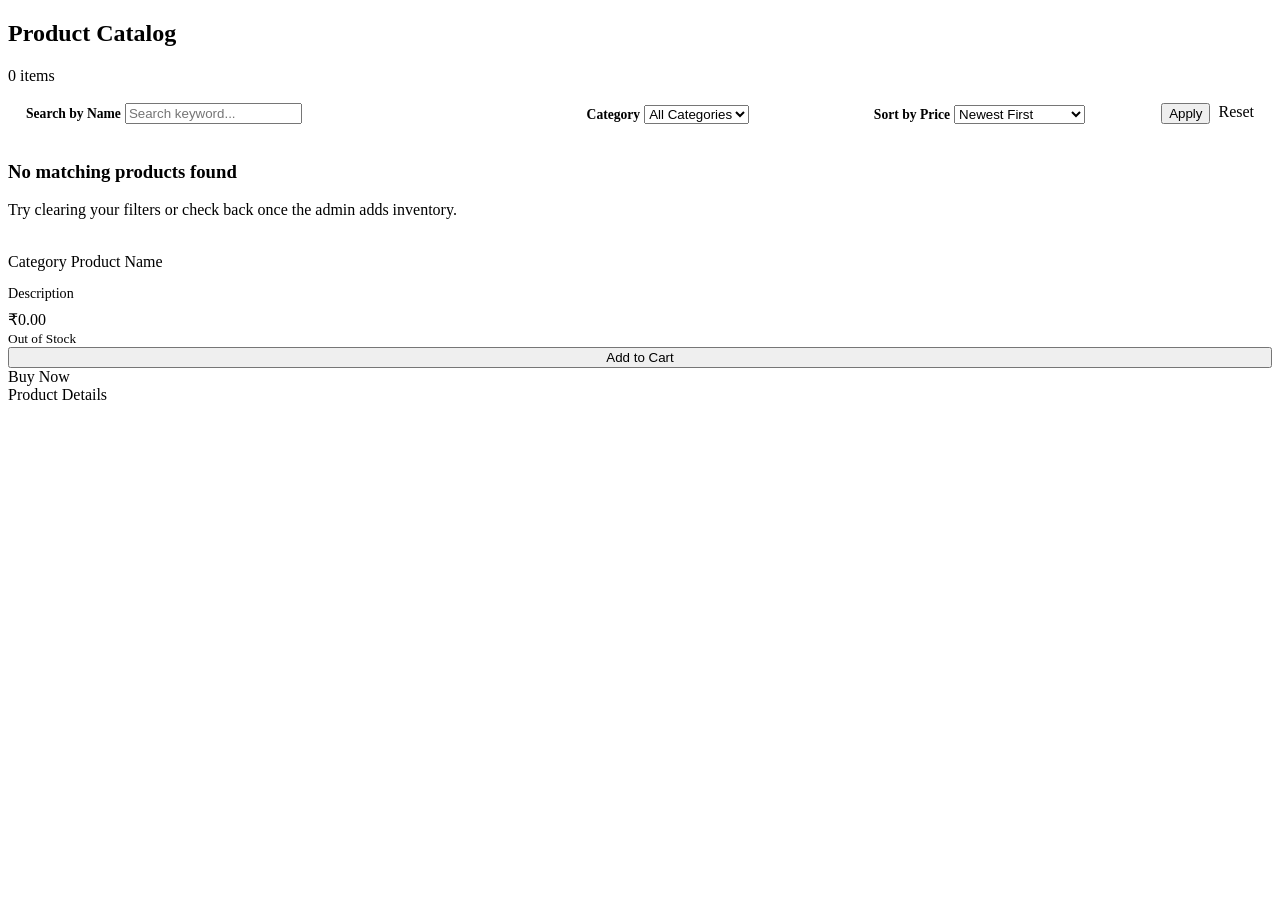
<file: target/classes/templates/products.html>
<!DOCTYPE html>
<html xmlns:th="http://www.thymeleaf.org">
<head th:replace="~{fragments :: head('Products')}"></head>
<body>
<div th:replace="~{fragments :: navbar}"></div>

<main class="container">
    <div th:replace="~{fragments :: alerts}"></div>

    <div class="section-header">
        <h2>Product Catalog</h2>
        <span style="color: var(--muted);" th:text="${#lists.size(products)} + ' items found'">0 items</span>
    </div>

    <div class="card" style="padding: 18px;">
        <form th:action="@{/products}" method="get" style="display:flex; gap:14px; flex-wrap:wrap; align-items:end;">
            <div style="flex: 2; min-width: 200px;">
                <label style="font-size:0.85rem; font-weight:600;">Search by Name</label>
                <input type="text" name="keyword" th:value="${selectedKeyword}" class="form-control" placeholder="Search keyword...">
            </div>
            <div style="flex: 1; min-width: 180px;">
                <label style="font-size:0.85rem; font-weight:600;">Category</label>
                <select name="categoryId" class="form-control">
                    <option value="">All Categories</option>
                    <option th:each="cat : ${categories}"
                            th:value="${cat.id}"
                            th:text="${cat.name}"
                            th:selected="${selectedCategoryId != null && selectedCategoryId == cat.id}"></option>
                </select>
            </div>
            <div style="flex: 1; min-width: 180px;">
                <label style="font-size:0.85rem; font-weight:600;">Sort by Price</label>
                <select name="sort" class="form-control">
                    <option value="newest" th:selected="${selectedSort == 'newest'}">Newest First</option>
                    <option value="price_asc" th:selected="${selectedSort == 'price_asc'}">Price: Low to High</option>
                    <option value="price_desc" th:selected="${selectedSort == 'price_desc'}">Price: High to Low</option>
                </select>
            </div>
            <div style="display:flex; gap:8px;">
                <button type="submit" class="btn btn-primary">Apply</button>
                <a th:href="@{/products}" class="btn btn-outline">Reset</a>
            </div>
        </form>
    </div>

    <div th:if="${#lists.isEmpty(products)}" class="empty-state">
        <h3>No matching products found</h3>
        <p>Try clearing your filters or check back once the admin adds inventory.</p>
    </div>

    <div th:unless="${#lists.isEmpty(products)}" class="product-grid">
        <div th:each="product : ${products}" class="product-card">
            <a th:href="@{/products/{id}(id=${product.id})}">
                <img th:src="${product.imageUrl}" th:alt="${product.name}">
            </a>
            <div class="product-body">
                <span class="product-category" th:text="${product.category != null ? product.category.name : 'General'}">Category</span>
                <a th:href="@{/products/{id}(id=${product.id})}" class="product-title" th:text="${product.name}">Product Name</a>
                <p style="font-size:0.88rem; color:var(--muted); margin-bottom:8px;"
                   th:text="${#strings.abbreviate(product.description, 70)}">Description</p>
                <div class="product-price" th:text="'₹' + ${#numbers.formatDecimal(product.price, 1, 2)}">₹0.00</div>
                <small th:if="${product.stock > 0}" style="color:var(--success);" th:text="'In Stock (' + product.stock + ')'"></small>
                <small th:if="${product.stock <= 0}" style="color:var(--danger);">Out of Stock</small>

                <div class="product-actions" th:if="${product.stock > 0}">
                    <form th:action="@{/cart/add}" method="post" style="flex:1;">
                        <input type="hidden" name="productId" th:value="${product.id}">
                        <button type="submit" class="btn btn-primary btn-sm" style="width:100%;">Add to Cart</button>
                    </form>
                    <a th:href="@{/checkout/buy-now(productId=${product.id},quantity=1)}"
                       class="btn btn-success btn-sm" style="flex:1;">Buy Now</a>
                </div>
                <div class="product-actions">
                    <a th:href="@{/products/{id}(id=${product.id})}" class="btn btn-outline btn-sm" style="width:100%;">Product Details</a>
                </div>
            </div>
        </div>
    </div>
</main>

<div th:replace="~{fragments :: footer}"></div>
</body>
</html>
</file>
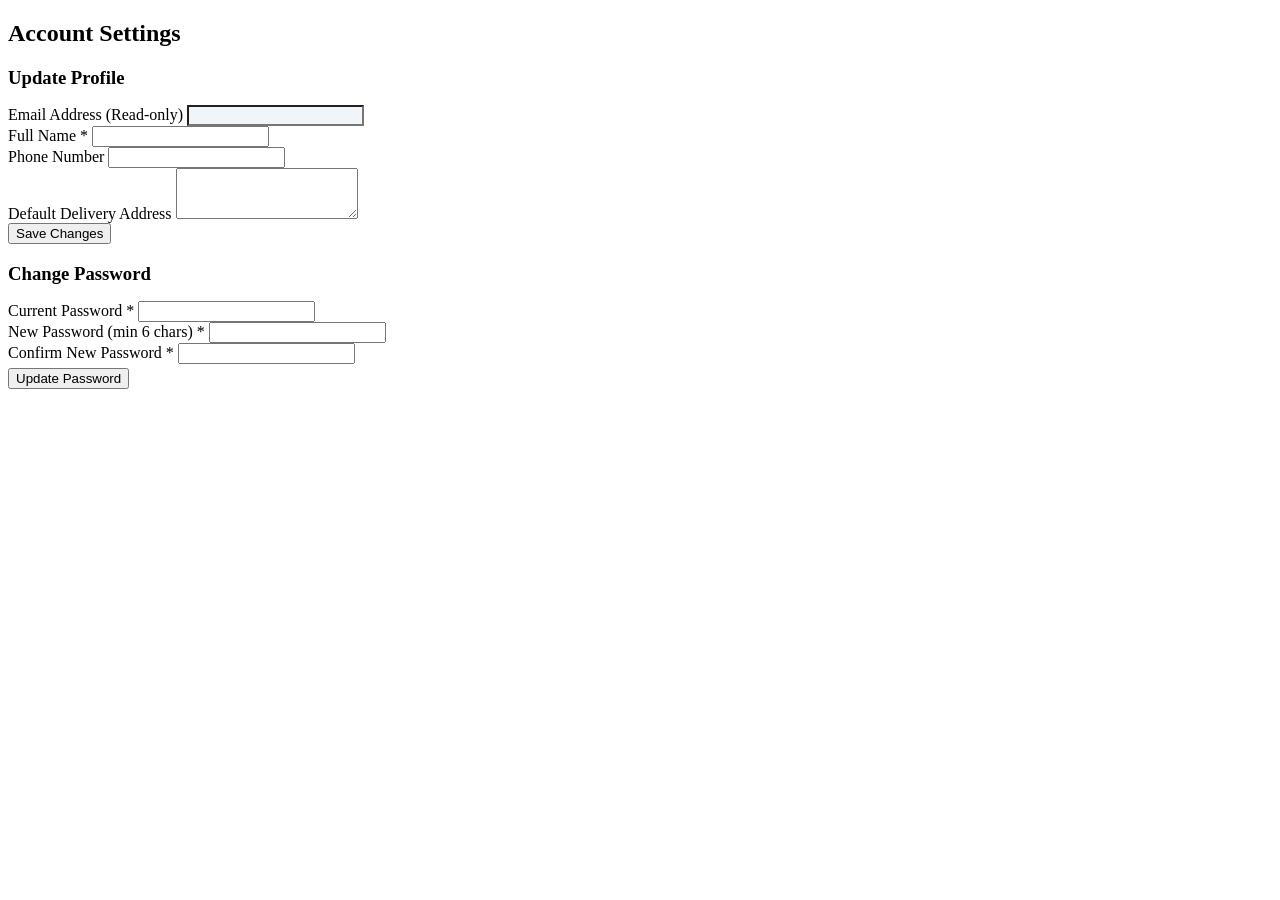
<file: target/classes/templates/profile.html>
<!DOCTYPE html>
<html xmlns:th="http://www.thymeleaf.org">
<head th:replace="~{fragments :: head('My Profile')}"></head>
<body>
<div th:replace="~{fragments :: navbar}"></div>

<main class="container">
    <div th:replace="~{fragments :: alerts}"></div>

    <div class="section-header">
        <h2>Account Settings</h2>
    </div>

    <div class="grid-2">
        <div class="card">
            <h3 style="margin-bottom: 16px;">Update Profile</h3>
            <form th:action="@{/profile/update}" method="post">
                <div class="form-group">
                    <label>Email Address (Read-only)</label>
                    <input type="email" th:value="${user.email}" class="form-control" readonly style="background:#f1f5f9;">
                </div>
                <div class="form-group">
                    <label for="fullName">Full Name *</label>
                    <input type="text" id="fullName" name="fullName" th:value="${user.fullName}" class="form-control" required>
                </div>
                <div class="form-group">
                    <label for="phone">Phone Number</label>
                    <input type="text" id="phone" name="phone" th:value="${user.phone}" class="form-control">
                </div>
                <div class="form-group">
                    <label for="address">Default Delivery Address</label>
                    <textarea id="address" name="address" rows="3" class="form-control" th:text="${user.address}"></textarea>
                </div>
                <button type="submit" class="btn btn-primary">Save Changes</button>
            </form>
        </div>

        <div class="card">
            <h3 style="margin-bottom: 16px;">Change Password</h3>
            <form th:action="@{/profile/password}" method="post">
                <div class="form-group">
                    <label for="currentPassword">Current Password *</label>
                    <input type="password" id="currentPassword" name="currentPassword" class="form-control" required>
                </div>
                <div class="form-group">
                    <label for="newPassword">New Password (min 6 chars) *</label>
                    <input type="password" id="newPassword" name="newPassword" class="form-control" required minlength="6">
                </div>
                <div class="form-group">
                    <label for="confirmPassword">Confirm New Password *</label>
                    <input type="password" id="confirmPassword" name="confirmPassword" class="form-control" required minlength="6">
                    <small id="passwordMatchHint" style="display:block; margin-top:4px; font-weight:600;"></small>
                </div>
                <button type="submit" class="btn btn-accent">Update Password</button>
            </form>
        </div>
    </div>
</main>

<div th:replace="~{fragments :: footer}"></div>
</body>
</html>
</file>
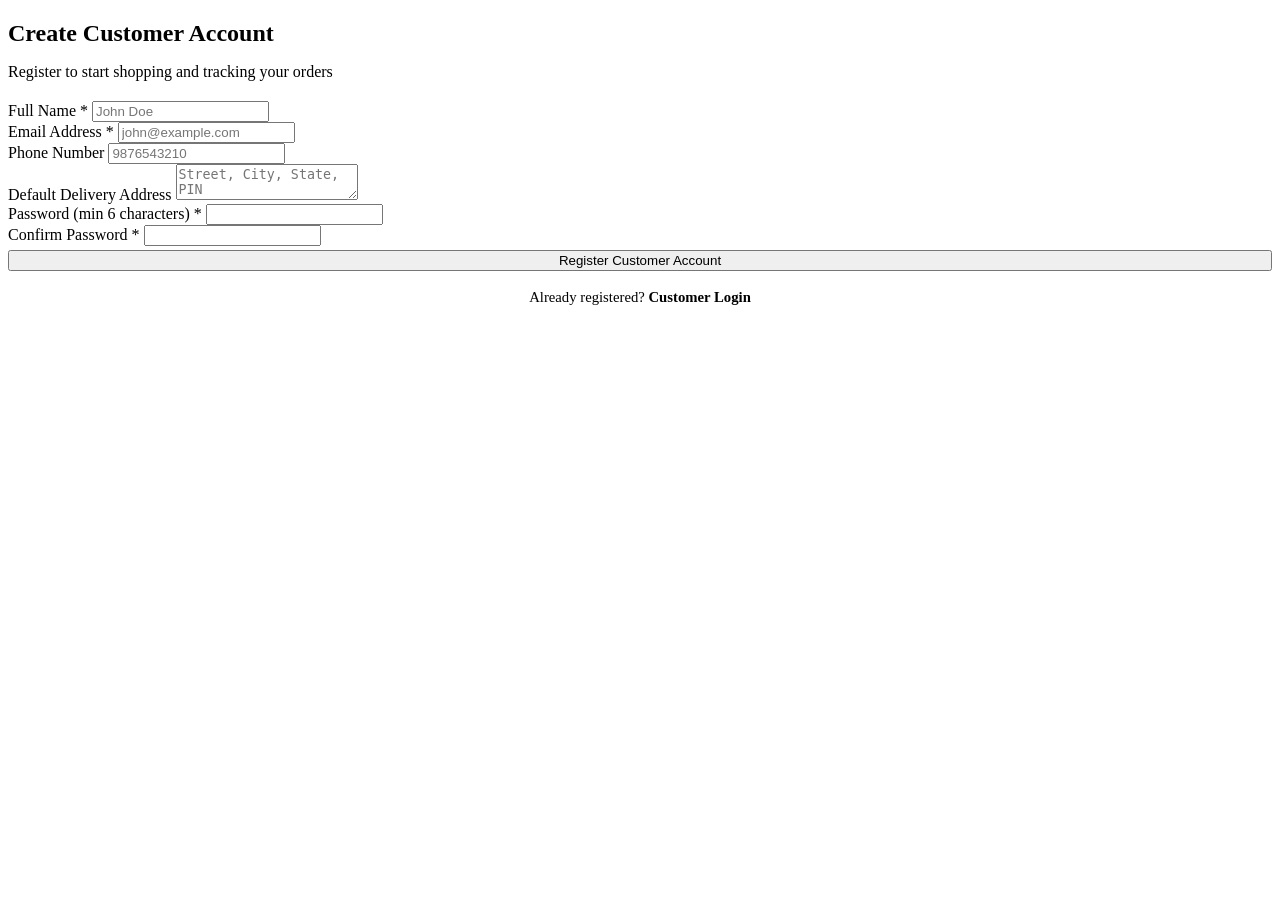
<file: target/classes/templates/register.html>
<!DOCTYPE html>
<html xmlns:th="http://www.thymeleaf.org">
<head th:replace="~{fragments :: head('Customer Registration')}"></head>
<body>
<div th:replace="~{fragments :: navbar}"></div>

<main class="container">
    <div th:replace="~{fragments :: alerts}"></div>

    <div class="card auth-box">
        <h2 style="margin-bottom: 8px;">Create Customer Account</h2>
        <p style="color: var(--muted); margin-bottom: 20px;">Register to start shopping and tracking your orders</p>

        <form th:action="@{/register}" th:object="${user}" method="post">
            <div class="form-group">
                <label for="fullName">Full Name *</label>
                <input type="text" id="fullName" th:field="*{fullName}" class="form-control" required placeholder="John Doe">
                <small style="color:var(--danger);" th:if="${#fields.hasErrors('fullName')}" th:errors="*{fullName}"></small>
            </div>
            <div class="form-group">
                <label for="email">Email Address *</label>
                <input type="email" id="email" th:field="*{email}" class="form-control" required placeholder="john@example.com">
                <small style="color:var(--danger);" th:if="${#fields.hasErrors('email')}" th:errors="*{email}"></small>
            </div>
            <div class="form-group">
                <label for="phone">Phone Number</label>
                <input type="text" id="phone" th:field="*{phone}" class="form-control" placeholder="9876543210">
            </div>
            <div class="form-group">
                <label for="address">Default Delivery Address</label>
                <textarea id="address" th:field="*{address}" rows="2" class="form-control" placeholder="Street, City, State, PIN"></textarea>
            </div>
            <div class="form-group">
                <label for="newPassword">Password (min 6 characters) *</label>
                <input type="password" id="newPassword" th:field="*{password}" class="form-control" required minlength="6">
            </div>
            <div class="form-group">
                <label for="confirmPassword">Confirm Password *</label>
                <input type="password" id="confirmPassword" name="confirmPassword" class="form-control" required minlength="6">
                <small id="passwordMatchHint" style="display:block; margin-top:4px; font-weight:600;"></small>
            </div>
            <button type="submit" class="btn btn-primary" style="width:100%;">Register Customer Account</button>
        </form>

        <p style="margin-top: 18px; text-align: center; font-size: 0.92rem;">
            Already registered? <a th:href="@{/login}" style="color: var(--primary); font-weight: 600;">Customer Login</a>
        </p>
    </div>
</main>

<div th:replace="~{fragments :: footer}"></div>
</body>
</html>
</file>
